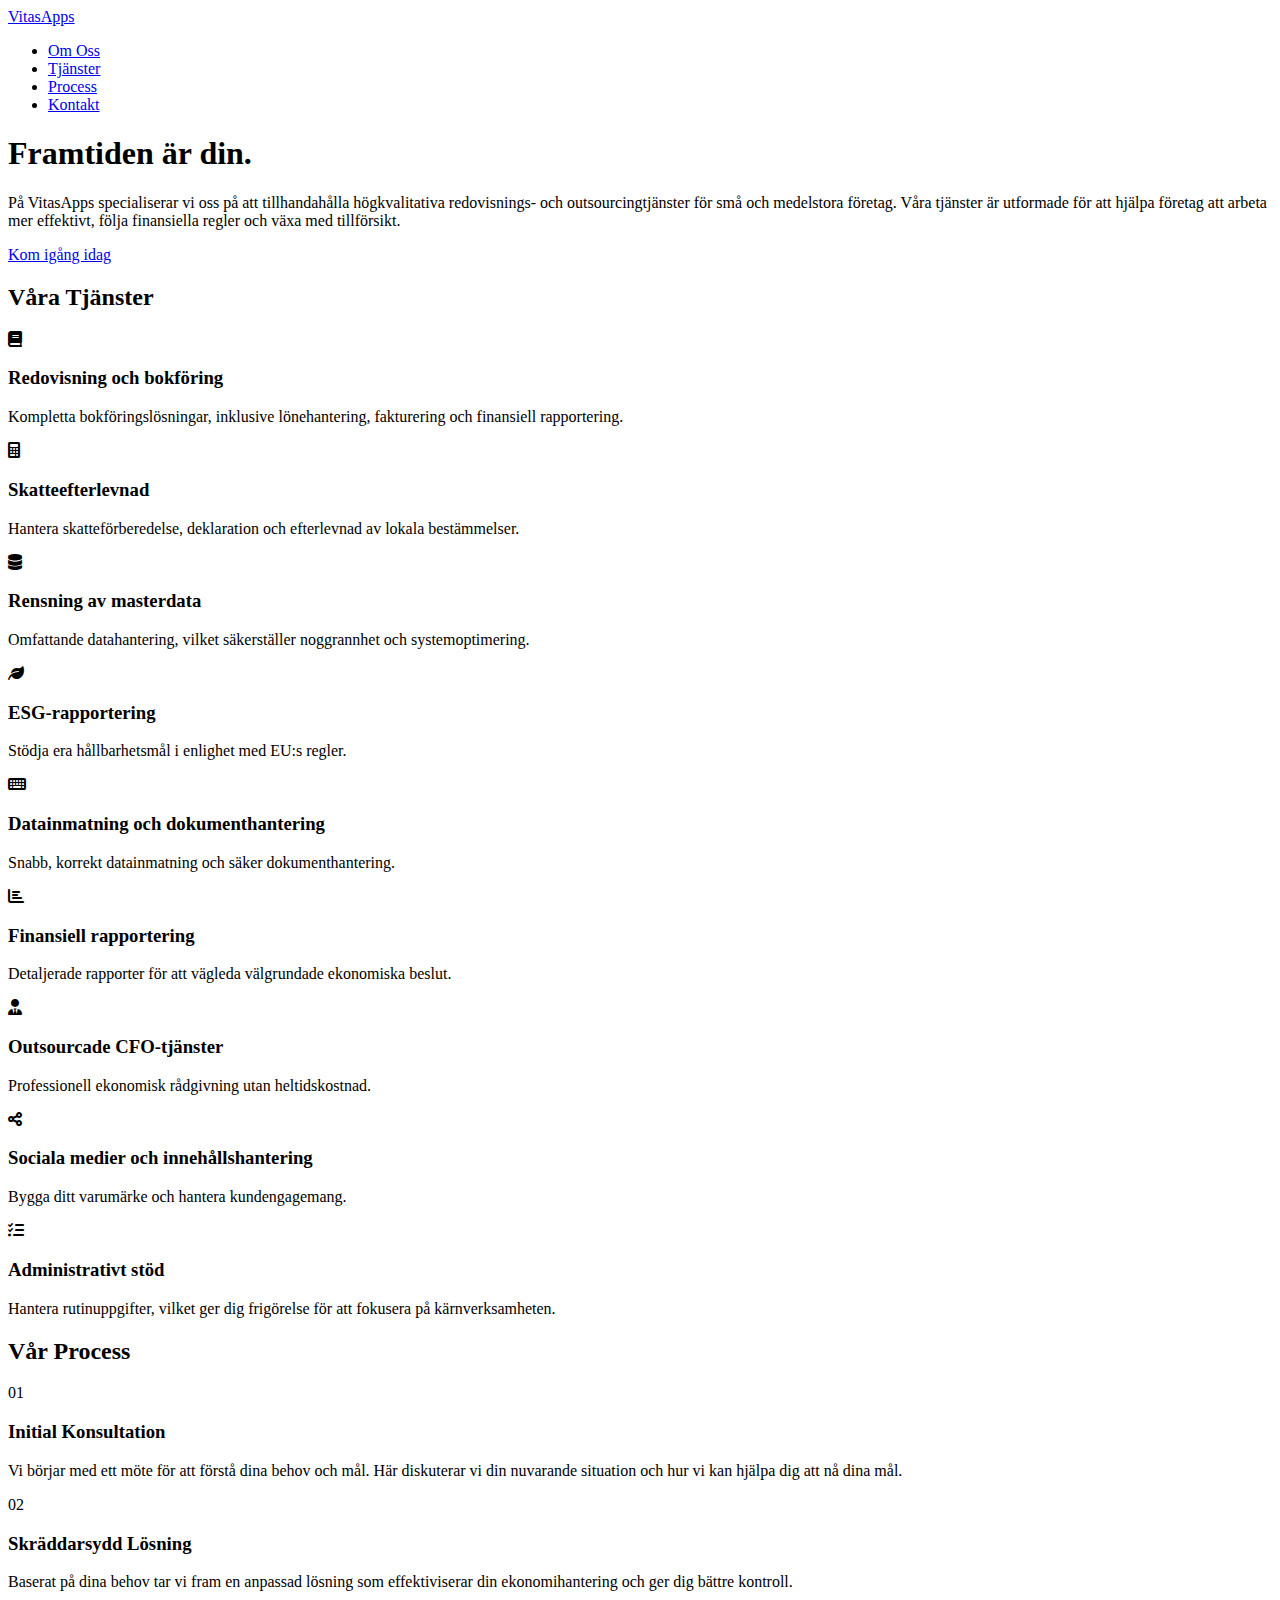
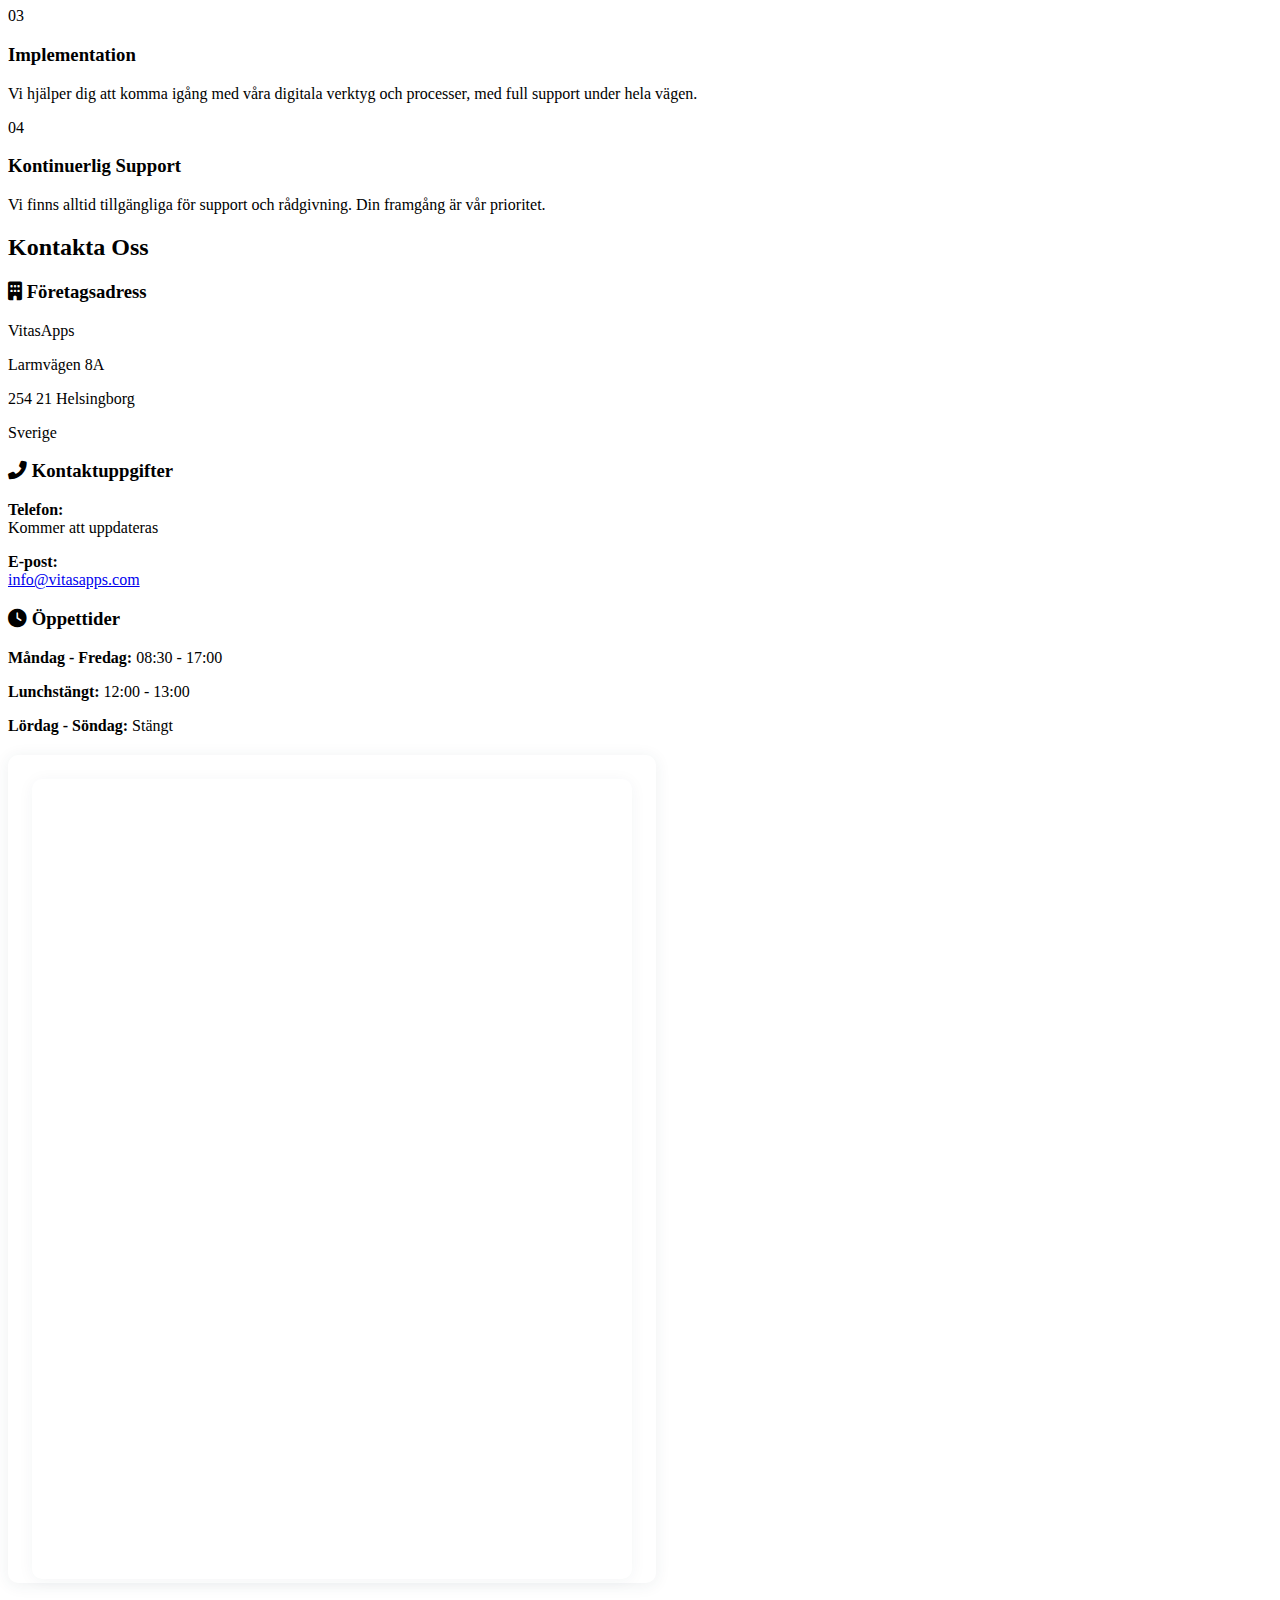
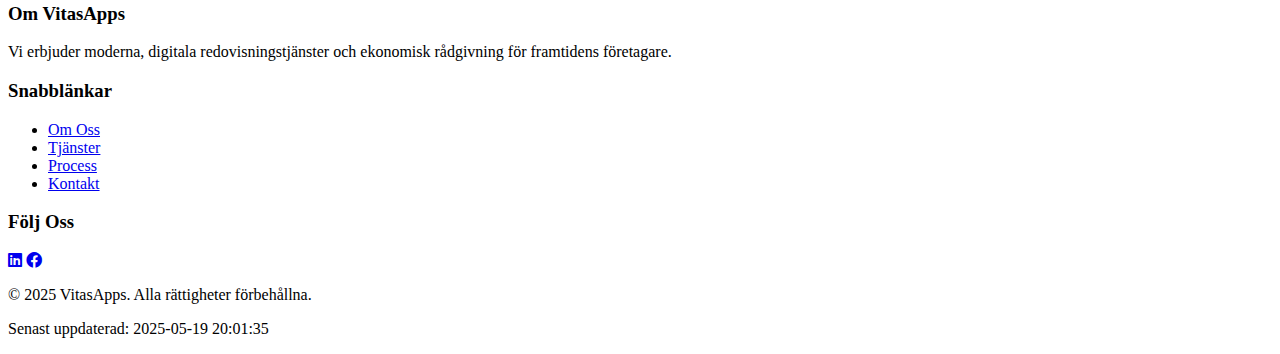
<file: index.html>
<!DOCTYPE html>
<html lang="sv">

<head>
    <meta charset="UTF-8">
    <meta name="viewport" content="width=device-width, initial-scale=1.0">
    <meta name="description"
        content="VitasApps - Framtiden är din. Din partner inom redovisning och outsourcinglösningar">
    <title>VitasApps - Framtiden är din | Redovisning & Outsourcinglösningar</title>
    <link rel="icon" type="image/x-icon" href="assets/images/favicon.ico">

    <!-- Fonts and Icons -->
    <link href="https://fonts.googleapis.com/css2?family=Roboto:wght@300;400;500;700&display=swap" rel="stylesheet">
    <link rel="stylesheet" href="https://cdnjs.cloudflare.com/ajax/libs/font-awesome/6.0.0/css/all.min.css">
    <!-- Custom CSS -->
    <link rel="stylesheet" href="assets/css/styles.css">

    <style>
        /* --- Jotform Embed Responsive Styling --- */
        .contact-form {
            padding: 24px 24px 0 24px;
            background: #fff;
            border-radius: 10px;
            box-shadow: 0 2px 16px rgba(44, 62, 80, 0.08);
            margin-top: 20px;
            margin-bottom: 20px;
            min-width: 0;
            max-width: 600px;
            width: 100%;
        }

        .jotform-iframe-wrapper {
            width: 100%;
            max-width: 600px;
            margin: 0 auto;
            padding: 0;
            height: 100%;
            overflow: visible;
            position: relative;
        }

        .jotform-iframe-wrapper iframe {
            min-width: 100% !important;
            max-width: 100% !important;
            width: 100% !important;
            height: 800px !important;
            border: none !important;
            border-radius: 10px;
            box-shadow: 0 2px 16px rgba(44, 62, 80, 0.05);
            background: #fff;
            overflow: visible !important;
        }

        @media (max-width: 700px) {

            .contact-container,
            .jotform-iframe-wrapper {
                max-width: 100% !important;
            }

            .jotform-iframe-wrapper iframe {
                height: 1000px !important;
            }
        }
    </style>
<!--
<script>
    function toggleMenu() {
    const navLinks = document.getElementById('nav-links');
    navLinks.classList.toggle('active');
  }
</script>
-->
</head>

<body>
    <!-- Header -->
    <header class="header">
   
        <nav class="nav-container">
            <a href="#" class="logo">VitasApps</a>
            <ul class="nav-menu">
                <li><a href="#om-oss">Om Oss</a></li>
                <li><a href="#tjanster">Tjänster</a></li>
                <li><a href="#process">Process</a></li>
                <li><a href="#kontakt">Kontakt</a></li>
            </ul>
        </nav>
    

<!--
<nav>
    <div class="nav-container">
        <div class="logo">VitasApps</div>
        <div class="burger" onclick="toggleMenu()">
            <i class="fas fa-bars"></i>
        </div>
        <ul id="nav-links" class="nav-links">
            <li><a href="#about-us">Om Oss</a></li>
            <li><a href="#services">Tjänster</a></li>
            <li><a href="#process">Process</a></li>
            <li><a href="#contact-us">Kontakt</a></li>
        </ul>
    </div>
</nav>-->

    </header>

    <!-- Hero Section -->
    <section class="hero">
        <div class="hero-content">
            <h1>Framtiden är din. </h1>
            <p>På VitasApps specialiserar vi oss på att tillhandahålla högkvalitativa redovisnings- och
                outsourcingtjänster för små och medelstora företag. Våra tjänster är utformade för att hjälpa företag
                att arbeta mer effektivt, följa finansiella regler och växa med tillförsikt.</p>
            <a href="#kontakt" class="button">Kom igång idag</a>
        </div>
    </section>

    <!-- Services Section -->
    <section id="tjanster" class="services">
        <div class="main-content">
            <h2 class="section-title">Våra Tjänster</h2>
            <div class="services-grid">
                <div class="service-card">
                    <i class="fas fa-book"></i>
                    <h3>Redovisning och bokföring</h3>
                    <p>Kompletta bokföringslösningar, inklusive lönehantering, fakturering och finansiell rapportering.
                    </p>
                </div>
                <div class="service-card">
                    <i class="fas fa-calculator"></i>
                    <h3>Skatteefterlevnad</h3>
                    <p>Hantera skatteförberedelse, deklaration och efterlevnad av lokala bestämmelser.</p>
                </div>
                <div class="service-card">
                    <i class="fas fa-database"></i>
                    <h3>Rensning av masterdata</h3>
                    <p>Omfattande datahantering, vilket säkerställer noggrannhet och systemoptimering.</p>
                </div>
                <div class="service-card">
                    <i class="fas fa-leaf"></i>
                    <h3>ESG-rapportering</h3>
                    <p>Stödja era hållbarhetsmål i enlighet med EU:s regler.</p>
                </div>
                <div class="service-card">
                    <i class="fas fa-keyboard"></i>
                    <h3>Datainmatning och dokumenthantering</h3>
                    <p>Snabb, korrekt datainmatning och säker dokumenthantering.</p>
                </div>
                <div class="service-card">
                    <i class="fas fa-chart-bar"></i>
                    <h3>Finansiell rapportering</h3>
                    <p>Detaljerade rapporter för att vägleda välgrundade ekonomiska beslut.</p>
                </div>
                <div class="service-card">
                    <i class="fas fa-user-tie"></i>
                    <h3>Outsourcade CFO-tjänster</h3>
                    <p>Professionell ekonomisk rådgivning utan heltidskostnad.</p>
                </div>
                <div class="service-card">
                    <i class="fas fa-share-alt"></i>
                    <h3>Sociala medier och innehållshantering</h3>
                    <p>Bygga ditt varumärke och hantera kundengagemang.</p>
                </div>
                <div class="service-card">
                    <i class="fas fa-tasks"></i>
                    <h3>Administrativt stöd</h3>
                    <p>Hantera rutinuppgifter, vilket ger dig frigörelse för att fokusera på kärnverksamheten.</p>
                </div>
            </div>
        </div>
    </section>

    <!-- Process Section -->
    <section id="process" class="process">
        <h2 class="section-title">Vår Process</h2>
        <div class="process-grid">
            <div class="process-card">
                <div class="process-number">01</div>
                <h3>Initial Konsultation</h3>
                <p>Vi börjar med ett möte för att förstå dina behov och mål. Här diskuterar vi din nuvarande situation
                    och hur vi kan hjälpa dig att nå dina mål.</p>
            </div>
            <div class="process-card">
                <div class="process-number">02</div>
                <h3>Skräddarsydd Lösning</h3>
                <p>Baserat på dina behov tar vi fram en anpassad lösning som effektiviserar din ekonomihantering och ger
                    dig bättre kontroll.</p>
            </div>
            <div class="process-card">
                <div class="process-number">03</div>
                <h3>Implementation</h3>
                <p>Vi hjälper dig att komma igång med våra digitala verktyg och processer, med full support under hela
                    vägen.</p>
            </div>
            <div class="process-card">
                <div class="process-number">04</div>
                <h3>Kontinuerlig Support</h3>
                <p>Vi finns alltid tillgängliga för support och rådgivning. Din framgång är vår prioritet.</p>
            </div>
        </div>
    </section>

    <!-- Contact Section -->
    <section id="kontakt" class="contact-section">
        <div class="contact-container">
            <div class="contact-info">
                <h2 class="section-title">Kontakta Oss</h2>

                <div class="contact-card">
                    <h3><i class="fas fa-building"></i> Företagsadress</h3>
                    <p>VitasApps</p>
                    <p>Larmvägen 8A</p>
                    <p>254 21 Helsingborg</p>
                    <p>Sverige</p>
                </div>

                <div class="contact-card">
                    <h3><i class="fas fa-phone-alt"></i> Kontaktuppgifter</h3>
                    <p><strong>Telefon:</strong><br>
                        <span class="pending-update">Kommer att uppdateras</span>
                    </p>
                    <p><strong>E-post:</strong><br>
                        <a href="mailto:info@vitasapps.com">info@vitasapps.com</a>
                    </p>
                </div>

                <div class="contact-card">
                    <h3><i class="fas fa-clock"></i> Öppettider</h3>
                    <p><strong>Måndag - Fredag:</strong> 08:30 - 17:00</p>
                    <p><strong>Lunchstängt:</strong> 12:00 - 13:00</p>
                    <p><strong>Lördag - Söndag:</strong> Stängt</p>
                </div>
            </div>

            <div class="contact-form">

                <!-- JotForm Embed Start -->
                <div class="jotform-iframe-wrapper">
                    <iframe id="JotFormIFrame-251385878701062" title="Skicka ett meddelande"
                        onload="window.parent.scrollTo(0,0)" allowtransparency="true"
                        allow="geolocation; microphone; camera; fullscreen; payment"
                        src="https://form.jotform.com/251385878701062" frameborder="0"
                        style="min-width:100%;max-width:100%;height:800px;border:none;" scrolling="yes">
                    </iframe>
                </div>
                <script src='https://cdn.jotfor.ms/s/umd/latest/for-form-embed-handler.js'></script>
                <script>
                    window.jotformEmbedHandler("iframe[id='JotFormIFrame-251385878701062']", "https://form.jotform.com/")
                </script>
                <!-- JotForm Embed End -->
            </div>


        </div>
    </section>

    <!-- Footer -->
    <footer>
        <div class="footer-content">
            <div class="footer-section">
                <h3>Om VitasApps</h3>
                <p>Vi erbjuder moderna, digitala redovisningstjänster och ekonomisk rådgivning för framtidens
                    företagare.</p>
            </div>
            <div class="footer-section">
                <h3>Snabblänkar</h3>
                <ul class="footer-links">
                    <li><a href="#om-oss">Om Oss</a></li>
                    <li><a href="#tjanster">Tjänster</a></li>
                    <li><a href="#process">Process</a></li>
                    <li><a href="#kontakt">Kontakt</a></li>
                </ul>
            </div>
            <div class="footer-section">
                <h3>Följ Oss</h3>
                <div class="social-links">
                    <a href="https://www.linkedin.com/company/vitasapps/" target="_blank" rel="noopener noreferrer"
                        aria-label="LinkedIn"><i class="fab fa-linkedin"></i></a>
                    <a href="https://www.facebook.com/VitasApps/about" target="_blank" rel="noopener noreferrer"
                        aria-label="Facebook"><i class="fab fa-facebook"></i></a>
                </div>
            </div>
        </div>
        <div class="footer-bottom">
            <p>&copy; 2025 VitasApps. Alla rättigheter förbehållna.</p>
            <p>Senast uppdaterad: 2025-05-19 20:01:35</p>
        </div>
    </footer>

    <script>
        // Handle fixed header behavior
            window.addEventListener('scroll', () => {
                const header = document.querySelector('.header');
                if (window.scrollY > 100) {
                    header.classList.add('scrolled');
                } else {
                    header.classList.remove('scrolled');
                }
            });
    
            // Smooth scroll for navigation links
            document.querySelectorAll('a[href^="#"]').forEach(anchor => {
                anchor.addEventListener('click', function (e) {
                    e.preventDefault();
                    document.querySelector(this.getAttribute('href')).scrollIntoView({
                        behavior: 'smooth'
                    });
                });
            });

            // Add dynamic height adjustment for JotForm
            window.addEventListener('message', function(event) {
                if (event.data.type === 'setHeight') {
                    document.getElementById('JotFormIFrame-251385878701062').style.height = event.data.height + 'px';
                }
            });
    </script>
</body>

</html>
</file>
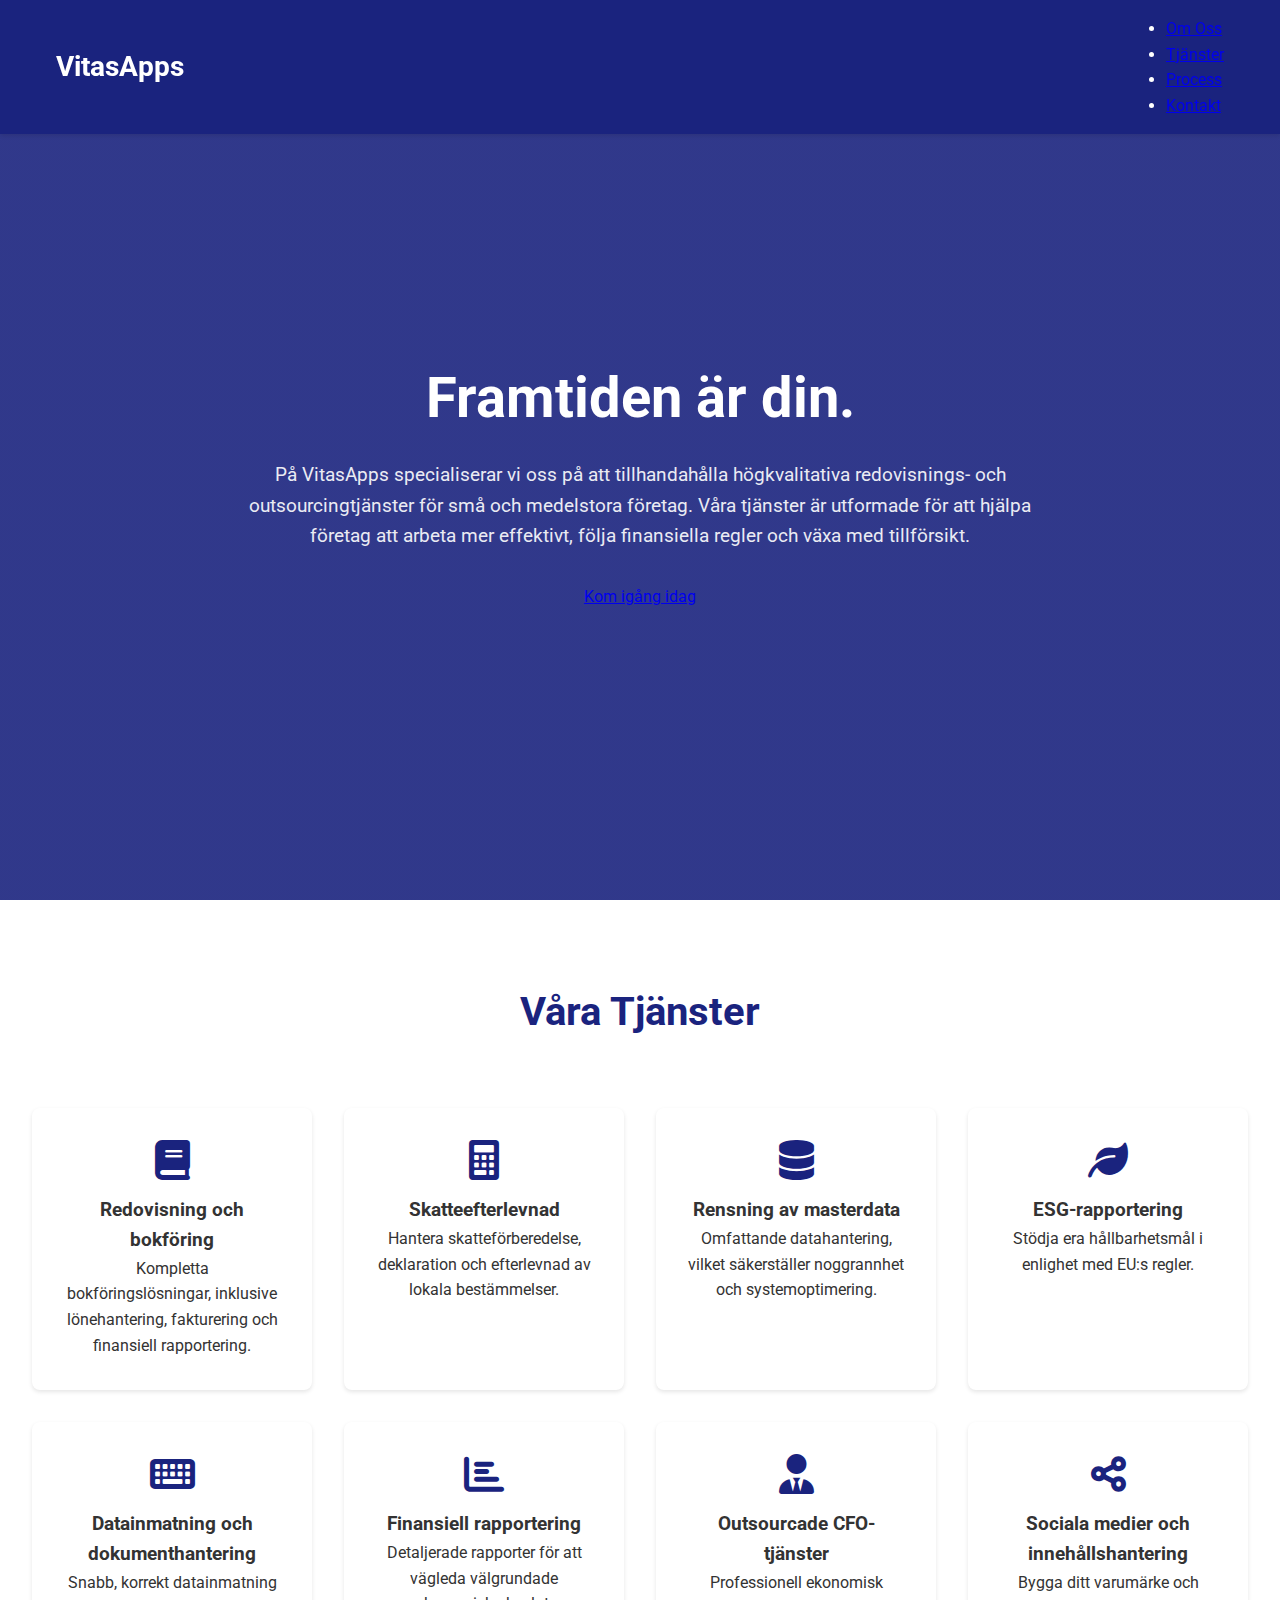
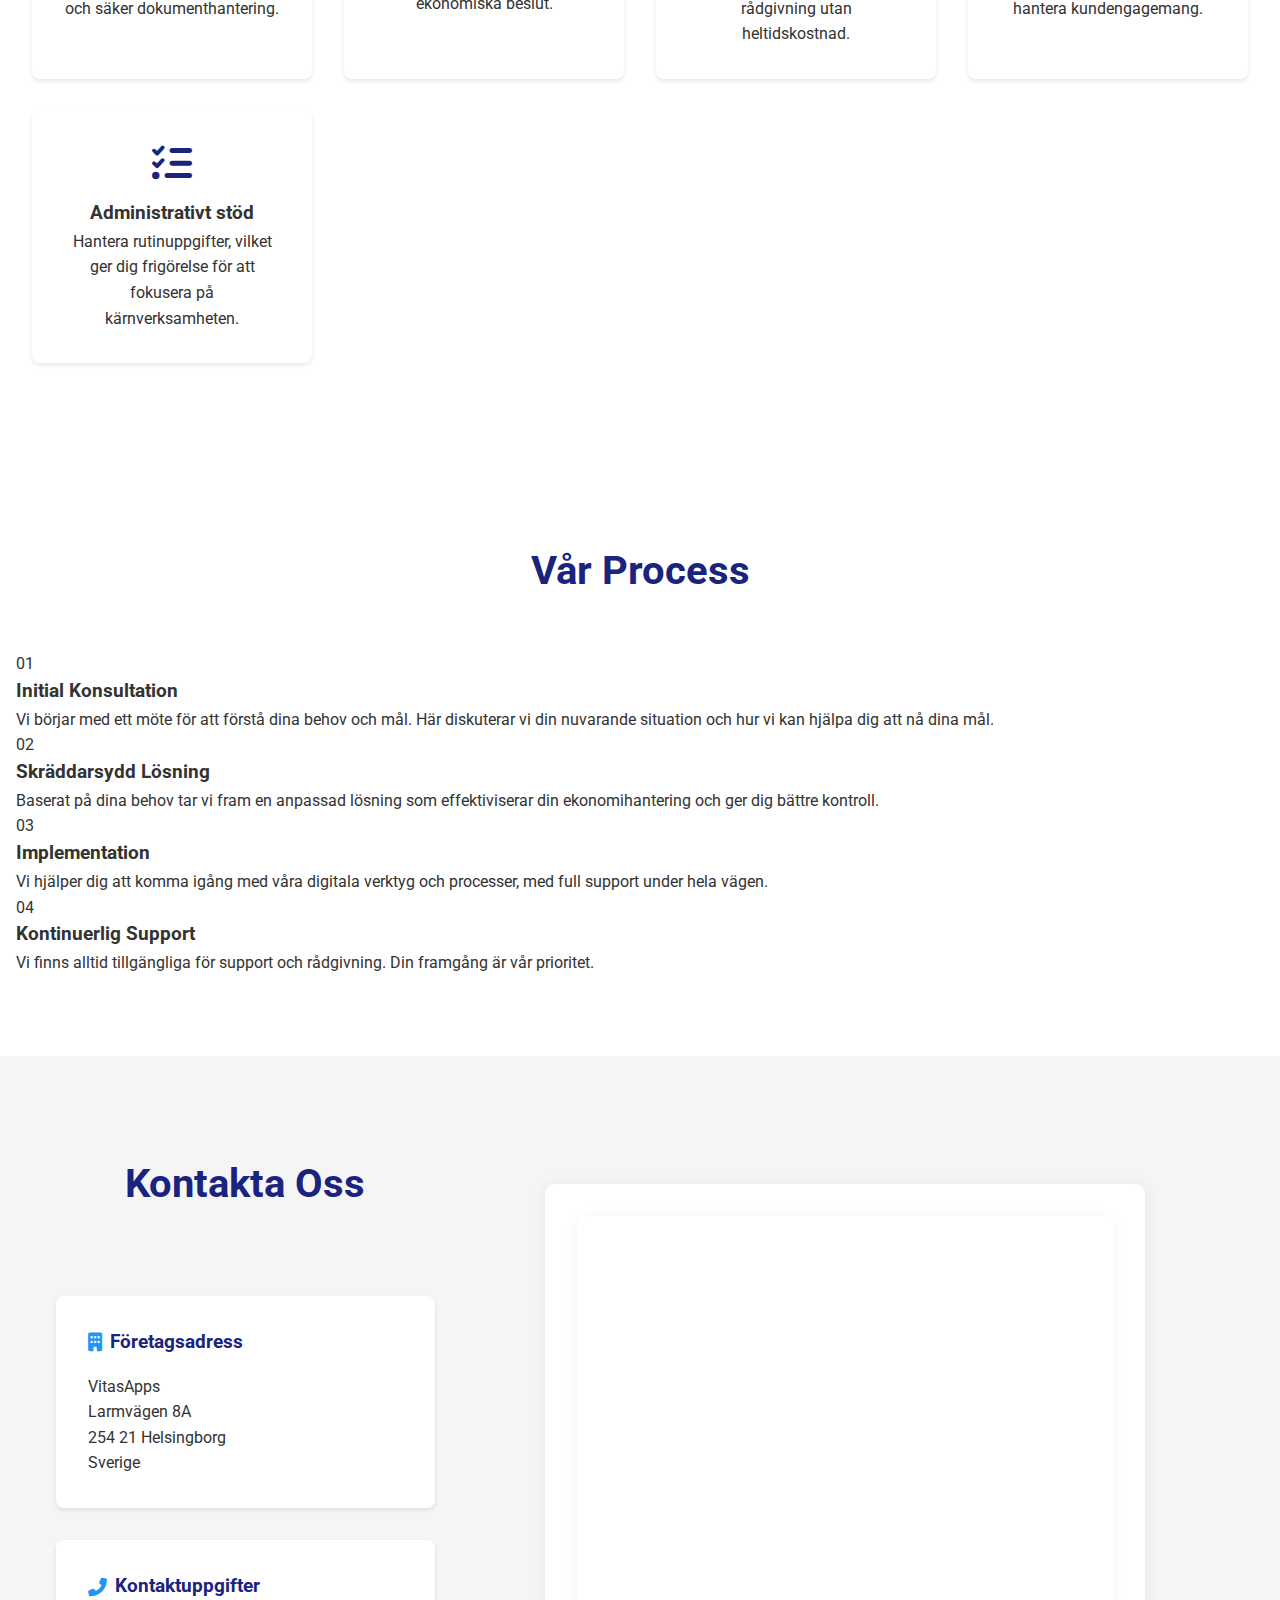
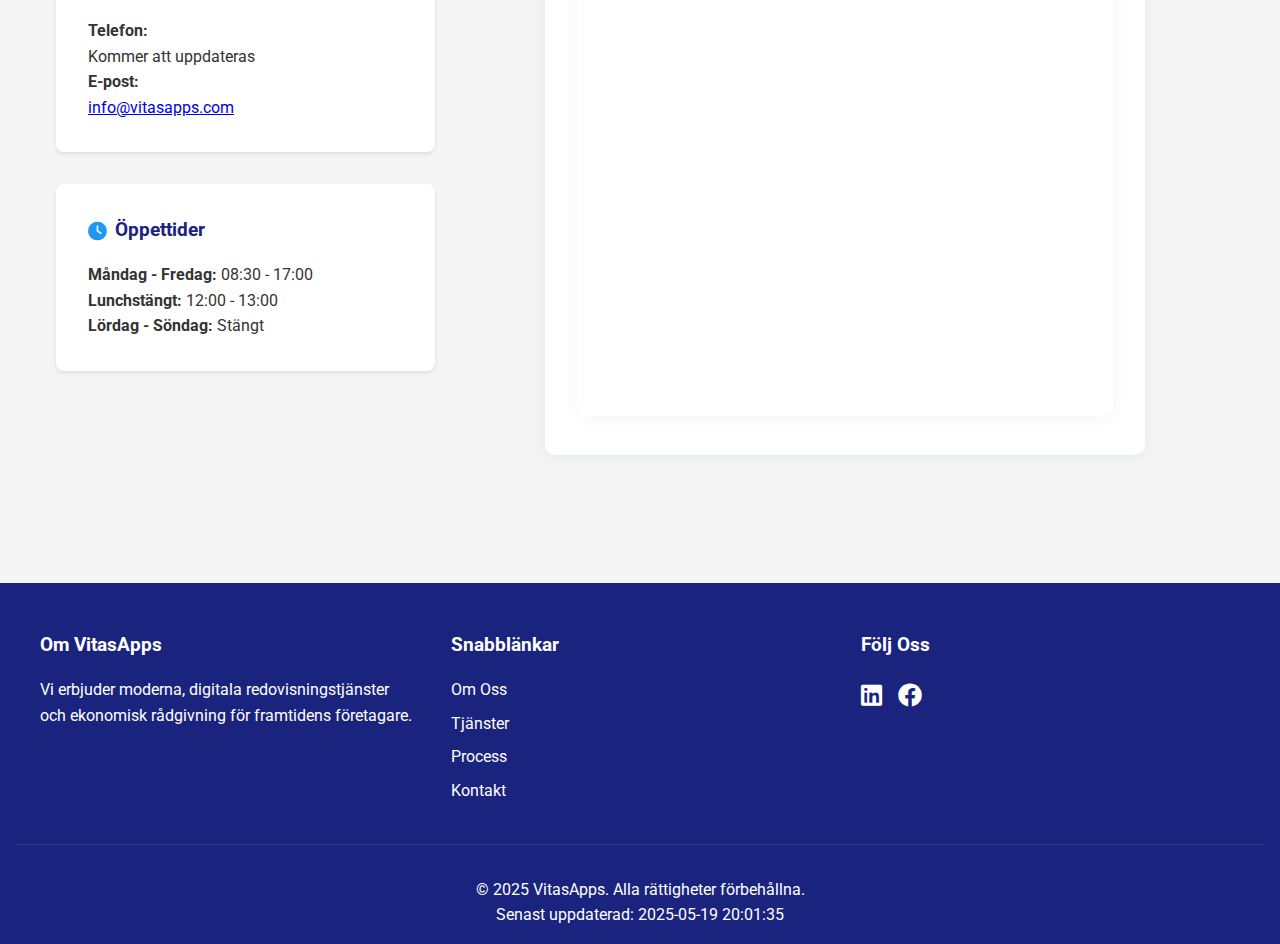
<file: public_html/index.html>
<!DOCTYPE html>
<html lang="sv">

<head>
    <meta charset="UTF-8">
    <meta name="viewport" content="width=device-width, initial-scale=1.0">
    <meta name="description"
        content="VitasApps - Framtiden är din. Din partner inom redovisning och outsourcinglösningar">
    <title>VitasApps - Framtiden är din | Redovisning & Outsourcinglösningar</title>
    <link rel="icon" type="image/x-icon" href="assets/images/favicon.ico">

    <!-- Fonts and Icons -->
    <link href="https://fonts.googleapis.com/css2?family=Roboto:wght@300;400;500;700&display=swap" rel="stylesheet">
    <link rel="stylesheet" href="https://cdnjs.cloudflare.com/ajax/libs/font-awesome/6.0.0/css/all.min.css">
    <!-- Custom CSS -->
    <link rel="stylesheet" href="assets/css/styles.css">

   
<!--
<script>
    function toggleMenu() {
    const navLinks = document.getElementById('nav-links');
    navLinks.classList.toggle('active');
  }
</script>
-->
</head>

<body>
    <!-- Header -->
    <header class="header">
   
       <!-- 
        

        <nav>
            <div class="nav-container">
                <div class="logo">VitasApps</div>
                <div class="burger" onclick="toggleMenu()">
                    <i class="fas fa-bars"></i>
                </div>
                <ul id="nav-links" class="nav-links">
                    <li><a href="#about-us">Om Oss</a></li>
                    <li><a href="#services">Tjänster</a></li>
                    <li><a href="#process">Process</a></li>
                    <li><a href="#contact-us">Kontakt</a></li>
                </ul>
            </div>
        </nav>
    
-->
<!--
<nav>
    <div class="nav-container">
        <div class="logo">VitasApps</div>
        <div class="burger" onclick="toggleMenu()">
            <i class="fas fa-bars"></i>
        </div>
        <ul id="nav-links" class="nav-links">
            <li><a href="#about-us">Om Oss</a></li>
            <li><a href="#services">Tjänster</a></li>
            <li><a href="#process">Process</a></li>
            <li><a href="#contact-us">Kontakt</a></li>
        </ul>
    </div>
</nav>-->

<nav class="nav-container">
    <a href="#" class="logo">VitasApps</a>
    <ul class="nav-menu">
        <li><a href="#om-oss">Om Oss</a></li>
        <li><a href="#tjanster">Tjänster</a></li>
        <li><a href="#process">Process</a></li>
        <li><a href="#kontakt">Kontakt</a></li>
    </ul>
</nav>

    </header>

    <!-- Hero Section -->
    <section class="hero">
        <div class="hero-content">
            <h1>Framtiden är din. </h1>
            <p>På VitasApps specialiserar vi oss på att tillhandahålla högkvalitativa redovisnings- och
                outsourcingtjänster för små och medelstora företag. Våra tjänster är utformade för att hjälpa företag
                att arbeta mer effektivt, följa finansiella regler och växa med tillförsikt.</p>
            <a href="#kontakt" class="button">Kom igång idag</a>
        </div>
    </section>

    <!-- Services Section -->
    <section id="tjanster" class="services">
        <div class="main-content">
            <h2 class="section-title">Våra Tjänster</h2>
            <div class="services-grid">
                <div class="service-card">
                    <i class="fas fa-book"></i>
                    <h3>Redovisning och bokföring</h3>
                    <p>Kompletta bokföringslösningar, inklusive lönehantering, fakturering och finansiell rapportering.
                    </p>
                </div>
                <div class="service-card">
                    <i class="fas fa-calculator"></i>
                    <h3>Skatteefterlevnad</h3>
                    <p>Hantera skatteförberedelse, deklaration och efterlevnad av lokala bestämmelser.</p>
                </div>
                <div class="service-card">
                    <i class="fas fa-database"></i>
                    <h3>Rensning av masterdata</h3>
                    <p>Omfattande datahantering, vilket säkerställer noggrannhet och systemoptimering.</p>
                </div>
                <div class="service-card">
                    <i class="fas fa-leaf"></i>
                    <h3>ESG-rapportering</h3>
                    <p>Stödja era hållbarhetsmål i enlighet med EU:s regler.</p>
                </div>
                <div class="service-card">
                    <i class="fas fa-keyboard"></i>
                    <h3>Datainmatning och dokumenthantering</h3>
                    <p>Snabb, korrekt datainmatning och säker dokumenthantering.</p>
                </div>
                <div class="service-card">
                    <i class="fas fa-chart-bar"></i>
                    <h3>Finansiell rapportering</h3>
                    <p>Detaljerade rapporter för att vägleda välgrundade ekonomiska beslut.</p>
                </div>
                <div class="service-card">
                    <i class="fas fa-user-tie"></i>
                    <h3>Outsourcade CFO-tjänster</h3>
                    <p>Professionell ekonomisk rådgivning utan heltidskostnad.</p>
                </div>
                <div class="service-card">
                    <i class="fas fa-share-alt"></i>
                    <h3>Sociala medier och innehållshantering</h3>
                    <p>Bygga ditt varumärke och hantera kundengagemang.</p>
                </div>
                <div class="service-card">
                    <i class="fas fa-tasks"></i>
                    <h3>Administrativt stöd</h3>
                    <p>Hantera rutinuppgifter, vilket ger dig frigörelse för att fokusera på kärnverksamheten.</p>
                </div>
            </div>
        </div>
    </section>

    <!-- Process Section -->
    <section id="process" class="process">
        <h2 class="section-title">Vår Process</h2>
        <div class="process-grid">
            <div class="process-card">
                <div class="process-number">01</div>
                <h3>Initial Konsultation</h3>
                <p>Vi börjar med ett möte för att förstå dina behov och mål. Här diskuterar vi din nuvarande situation
                    och hur vi kan hjälpa dig att nå dina mål.</p>
            </div>
            <div class="process-card">
                <div class="process-number">02</div>
                <h3>Skräddarsydd Lösning</h3>
                <p>Baserat på dina behov tar vi fram en anpassad lösning som effektiviserar din ekonomihantering och ger
                    dig bättre kontroll.</p>
            </div>
            <div class="process-card">
                <div class="process-number">03</div>
                <h3>Implementation</h3>
                <p>Vi hjälper dig att komma igång med våra digitala verktyg och processer, med full support under hela
                    vägen.</p>
            </div>
            <div class="process-card">
                <div class="process-number">04</div>
                <h3>Kontinuerlig Support</h3>
                <p>Vi finns alltid tillgängliga för support och rådgivning. Din framgång är vår prioritet.</p>
            </div>
        </div>
    </section>

    <!-- Contact Section -->
    <section id="kontakt" class="contact-section">
        <div class="contact-container">
            <div class="contact-info">
                <h2 class="section-title">Kontakta Oss</h2>

                <div class="contact-card">
                    <h3><i class="fas fa-building"></i> Företagsadress</h3>
                    <p>VitasApps</p>
                    <p>Larmvägen 8A</p>
                    <p>254 21 Helsingborg</p>
                    <p>Sverige</p>
                </div>

                <div class="contact-card">
                    <h3><i class="fas fa-phone-alt"></i> Kontaktuppgifter</h3>
                    <p><strong>Telefon:</strong><br>
                        <span class="pending-update">Kommer att uppdateras</span>
                    </p>
                    <p><strong>E-post:</strong><br>
                        <a href="mailto:info@vitasapps.com">info@vitasapps.com</a>
                    </p>
                </div>

                <div class="contact-card">
                    <h3><i class="fas fa-clock"></i> Öppettider</h3>
                    <p><strong>Måndag - Fredag:</strong> 08:30 - 17:00</p>
                    <p><strong>Lunchstängt:</strong> 12:00 - 13:00</p>
                    <p><strong>Lördag - Söndag:</strong> Stängt</p>
                </div>
            </div>

            <div class="contact-form">

                <!-- JotForm Embed Start -->
                <div class="jotform-iframe-wrapper">
                    <iframe id="JotFormIFrame-251385878701062" title="Skicka ett meddelande"
                        onload="window.parent.scrollTo(0,0)" allowtransparency="true"
                        allow="geolocation; microphone; camera; fullscreen; payment"
                        src="https://form.jotform.com/251385878701062" frameborder="0"
                        style="min-width:100%;max-width:100%;height:800px;border:none;" scrolling="yes">
                    </iframe>
                </div>
                <script src='https://cdn.jotfor.ms/s/umd/latest/for-form-embed-handler.js'></script>
                <script>
                    window.jotformEmbedHandler("iframe[id='JotFormIFrame-251385878701062']", "https://form.jotform.com/")
                </script>
                <!-- JotForm Embed End -->
            </div>


        </div>
    </section>

    <!-- Footer -->
    <footer>
        <div class="footer-content">
            <div class="footer-section">
                <h3>Om VitasApps</h3>
                <p>Vi erbjuder moderna, digitala redovisningstjänster och ekonomisk rådgivning för framtidens
                    företagare.</p>
            </div>
            <div class="footer-section">
                <h3>Snabblänkar</h3>
                <ul class="footer-links">
                    <li><a href="#om-oss">Om Oss</a></li>
                    <li><a href="#tjanster">Tjänster</a></li>
                    <li><a href="#process">Process</a></li>
                    <li><a href="#kontakt">Kontakt</a></li>
                </ul>
            </div>
            <div class="footer-section">
                <h3>Följ Oss</h3>
                <div class="social-links">
                    <a href="https://www.linkedin.com/company/vitasapps/" target="_blank" rel="noopener noreferrer"
                        aria-label="LinkedIn"><i class="fab fa-linkedin"></i></a>
                    <a href="https://www.facebook.com/VitasApps/about" target="_blank" rel="noopener noreferrer"
                        aria-label="Facebook"><i class="fab fa-facebook"></i></a>
                </div>
            </div>
        </div>
        <div class="footer-bottom">
            <p>&copy; 2025 VitasApps. Alla rättigheter förbehållna.</p>
            <p>Senast uppdaterad: 2025-05-19 20:01:35</p>
        </div>
    </footer>

    <script>
        // Handle fixed header behavior
            window.addEventListener('scroll', () => {
                const header = document.querySelector('.header');
                if (window.scrollY > 100) {
                    header.classList.add('scrolled');
                } else {
                    header.classList.remove('scrolled');
                }
            });
    
            // Smooth scroll for navigation links
            document.querySelectorAll('a[href^="#"]').forEach(anchor => {
                anchor.addEventListener('click', function (e) {
                    e.preventDefault();
                    document.querySelector(this.getAttribute('href')).scrollIntoView({
                        behavior: 'smooth'
                    });
                });
            });

            // Add dynamic height adjustment for JotForm
            window.addEventListener('message', function(event) {
                if (event.data.type === 'setHeight') {
                    document.getElementById('JotFormIFrame-251385878701062').style.height = event.data.height + 'px';
                }
            });
    </script>
</body>

</html>
</file>
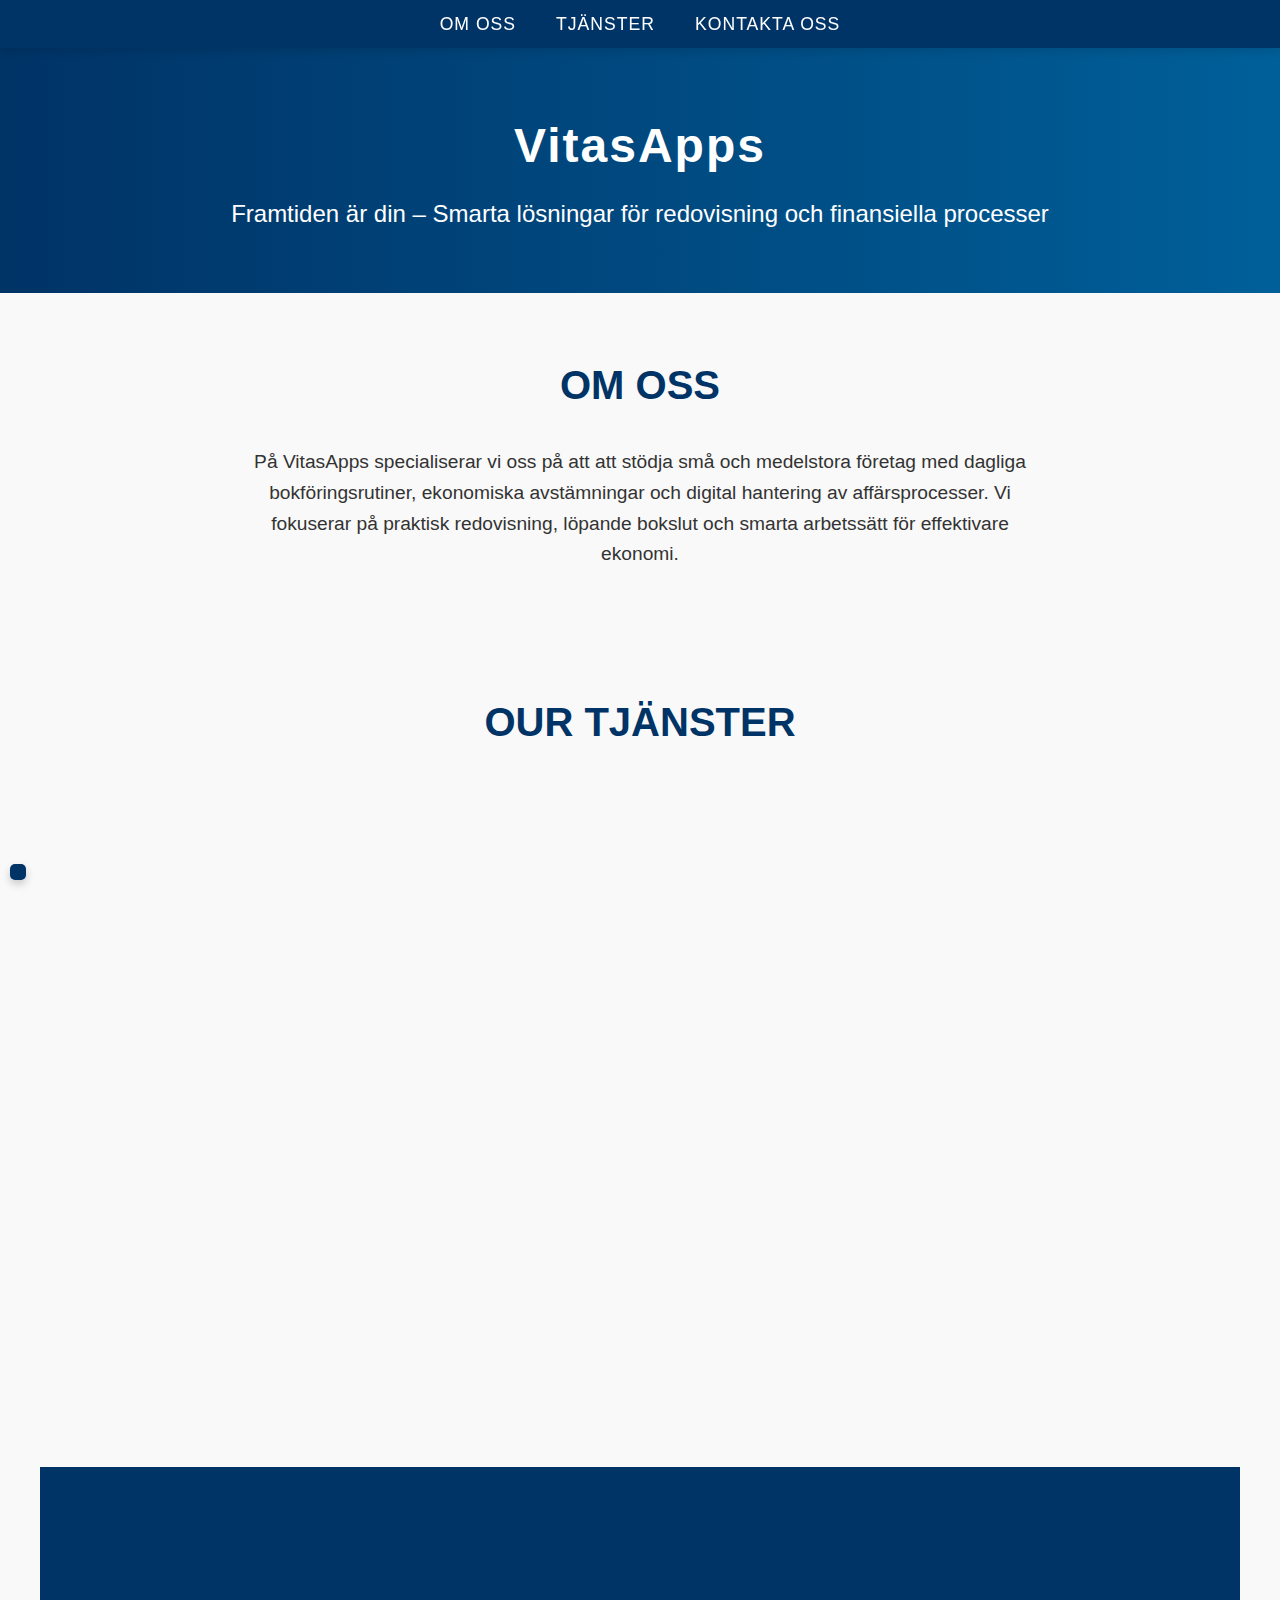
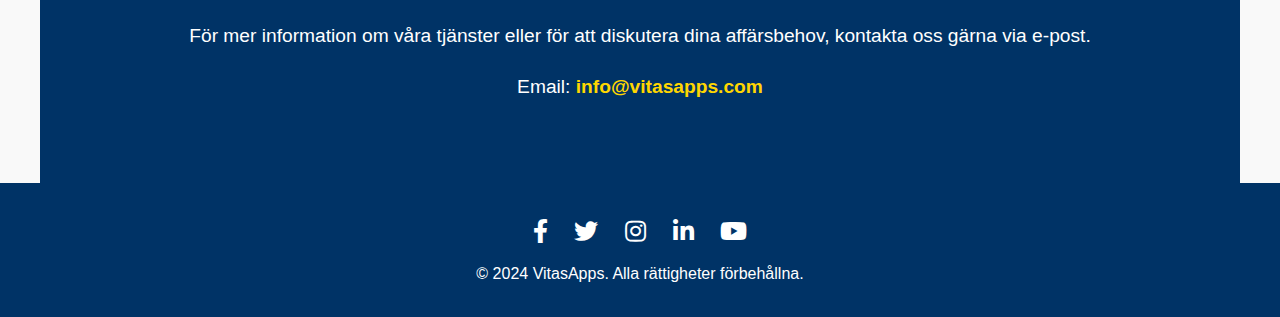
<file: index_se.html>
<!DOCTYPE html>
<html lang="sv">

<head>
    <meta charset="UTF-8">
    <meta name="viewport" content="width=device-width, initial-scale=1.0">
    <title>VitasApps - Din Partner för Redovisning & Finansiell Operationssupport</title>
    
    <!-- Font Awesome for Icons -->
    <link rel="stylesheet" href="https://cdnjs.cloudflare.com/ajax/libs/font-awesome/6.0.0-beta3/css/all.min.css">

    <style>
        /* Global Styles */
        * {
            margin: 0;
            padding: 0;
            box-sizing: border-box;
        }
        body {
            font-family: 'Segoe UI', Tahoma, Geneva, Verdana, sans-serif;
            background-color: #f9f9f9;
            color: #333;
            line-height: 1.6;
            scroll-behavior: smooth; /* Smooth scroll between sections */
        }

        /* Navigation Bar Styles */
        nav {
            background-color: #003366;
            position: sticky;
            top: 0;
            z-index: 1000;
            padding: 10px 0;
            box-shadow: 0 4px 8px rgba(0, 0, 0, 0.1);
        }
        nav ul {
            display: flex;
            justify-content: center;
            list-style-type: none;
            padding: 0;
        }
        nav ul li {
            margin: 0 20px;
        }
        nav ul li a {
            color: white;
            text-decoration: none;
            font-size: 1.1rem;
            text-transform: uppercase;
            letter-spacing: 1px;
        }
        nav ul li a:hover {
            color: #FFD700;
            transition: color 0.3s ease;
        }

        /* Header Styles */
        header {
            background: linear-gradient(90deg, #003366, #005f99);
            color: white;
            text-align: center;
            padding: 60px 20px;
            animation: fadeIn 1s ease-in;
        }
        header h1 {
            font-size: 3rem;
            letter-spacing: 2px;
            margin-bottom: 10px;
        }
        header h2 {
            font-size: 1.5rem;
            font-weight: 300;
        }

        /* Section Styles */
        section {
            padding: 60px 20px;
            max-width: 1200px;
            margin: 0 auto;
        }
        #about-us h2, #services h2, #contact-us h2 {
            text-align: center;
            font-size: 2.5rem;
            color: #003366;
            margin-bottom: 30px;
            text-transform: uppercase;
        }
        #about-us p {
            text-align: center;
            max-width: 800px;
            margin: 0 auto;
            font-size: 1.2rem;
        }

        /* Tjänster Section */
        #services ul {
            display: flex;
            flex-wrap: wrap;
            gap: 20px;
            justify-content: center;
            list-style: none;
            padding: 0;
            margin-top: 30px;
        }
        #services li {
            background-color: white;
            padding: 20px;
            border-left: 5px solid #FFD700;
            box-shadow: 0 4px 15px rgba(0, 0, 0, 0.1);
            transition: transform 0.3s ease, box-shadow 0.3s ease;
            flex: 1 1 calc(33.333% - 40px);
            min-width: 250px;
            text-align: center;
            opacity: 0;
            animation: slideUp 0.5s forwards;
        }
        /* Staggered Animation Delay */
        #services li:nth-child(1) { animation-delay: 0.2s; }
        #services li:nth-child(2) { animation-delay: 0.4s; }
        #services li:nth-child(3) { animation-delay: 0.6s; }
        #services li:nth-child(4) { animation-delay: 0.8s; }
        #services li:nth-child(5) { animation-delay: 1s; }
        #services li:nth-child(6) { animation-delay: 1.2s; }
        #services li:nth-child(7) { animation-delay: 1.4s; }
        #services li:nth-child(8) { animation-delay: 1.6s; }
        #services li:nth-child(9) { animation-delay: 1.8s; }
        #services li:hover {
            transform: translateY(-10px);
            box-shadow: 0 8px 20px rgba(0, 0, 0, 0.15);
        }
        #services li strong {
            display: block;
            font-size: 1.2rem;
            margin-bottom: 10px;
            color: #005f99;
        }
        /* Service Icons */
        #services li i {
            font-size: 2rem;
            color: #005f99;
            margin-bottom: 10px;
        }

        /* Kontakta Oss Section */
        #contact-us {
            background-color: #003366;
            color: white;
            text-align: center;
            padding: 60px 20px;
        }
        #contact-us p {
            font-size: 1.2rem;
            margin-bottom: 20px;
        }
        #contact-us a {
            color: #FFD700;
            text-decoration: none;
            font-weight: bold;
            font-size: 1.2rem;
        }
        #contact-us a:hover {
            text-decoration: underline;
        }

        /* "Back to Top" Button */
        .back-to-top {
            position: fixed;
            bottom: 20px;
            right: 20px;
            background-color: #FFD700;
            color: #003366;
            font-size: 1.5rem;
            padding: 10px;
            border-radius: 50%;
            text-align: center;
            display: none;
            cursor: pointer;
            z-index: 1000;
        }
        .back-to-top:hover {
            background-color: #ffcc33;
            transition: background-color 0.3s ease;
        }

        /* Footer */
        footer {
            background-color: #222;
            color: #aaa;
            text-align: center;
            padding: 20px 0;
        }
        footer p {
            margin: 0;
        }

        /* Keyframes for animations */
        @keyframes fadeIn {
            0% { opacity: 0; }
            100% { opacity: 1; }
        }

        @keyframes slideUp {
            0% { 
                transform: translateY(50px); 
                opacity: 0;
            }
            100% {
                transform: translateY(0);
                opacity: 1;
            }
        }

        /* Responsive Design */
        @media (max-width: 768px) {
            header h1 {
                font-size: 2.5rem;
            }
            #services ul {
                flex-direction: column;
            }
            nav ul {
                flex-direction: column;
            }
            nav ul li {
                margin: 10px 0;
            }
        }
    </style>
</head>
<body>

<!-- Google Translate Widget -->
<div id="google_translate_element" class="floating-translate-widget"></div>

<script type="text/javascript">
    function googleTranslateElementInit() {
        new google.translate.TranslateElement(
            {
                pageLanguage: 'en',
                includedLanguages: 'en,sv',
                layout: google.translate.TranslateElement.InlineLayout.SIMPLE,
                autoDisplay: false
            },
            'google_translate_element'
        );
    }

    // Remove widget on mobile
    if (window.innerWidth < 768) {
        const widget = document.querySelector('.floating-translate-widget');
        if (widget) widget.style.display = 'none';
    }
</script>
<script src="//translate.google.com/translate_a/element.js?cb=googleTranslateElementInit"></script>

<!-- Widget Styling -->
<style>
    .floating-translate-widget {
        position: fixed;
        bottom: 20px;
        left: 10px;
        background-color: #003366;
        padding: 8px;
        border-radius: 5px;
        box-shadow: 0 4px 8px rgba(0, 0, 0, 0.2);
        z-index: 1000;
        color: #fff;
        max-width: 90%;
        overflow: hidden;
        text-align: center;
    }

    .floating-translate-widget select {
        width: 100%;
        font-size: 0.9rem;
        padding: 5px;
        border: none;
        border-radius: 5px;
        background-color: #FFD700;
        color: #003366;
        cursor: pointer;
    }

    @media (max-width: 768px) {
        .floating-translate-widget {
            display: none; /* Hide on smaller screens */
        }
    }
</style>

    
    <nav>
        <ul>
            <li><a href="#about-us">Om Oss</a></li>
            <li><a href="#services">Tjänster</a></li>
            <li><a href="#contact-us">Kontakta Oss</a></li>
        </ul>
    </nav>

    <!-- Header -->
    <header>
        <h1>VitasApps</h1>
        <h2>Framtiden är din – Smarta lösningar för redovisning och finansiella processer</h2>
    </header>

    <!-- Om Oss Section -->
    <section id="about-us">
        <h2>Om Oss</h2>
        <p>På VitasApps specialiserar vi oss på att att stödja små och medelstora företag med dagliga bokföringsrutiner, ekonomiska avstämningar och digital hantering av affärsprocesser. Vi fokuserar på praktisk redovisning, löpande bokslut och smarta arbetssätt för effektivare ekonomi.</p>
    </section>

    <!-- Tjänster Section -->
    <section id="services">
        <h2>Our Tjänster</h2>
        <ul>
            <li><i class="fas fa-book"></i><strong>Accounting and Bookkeeping:</strong> Complete bookkeeping solutions, including payroll, invoicing, and financial reporting.</li>
            <li><i class="fas fa-file-invoice-dollar"></i><strong>Tax Compliance:</strong> Manage tax preparation, filing, and compliance with local regulations.</li>
            <li><i class="fas fa-database"></i><strong>Master Data Clean Up:</strong> Comprehensive data management, ensuring accuracy and system optimization.</li>
            <li><i class="fas fa-globe"></i><strong>ESG Reporting</strong> Supporting your sustaibility targets as compliant with EU regulations</li>
            <li><i class="fas fa-keyboard"></i><strong>Data Entry & Document Management:</strong> Fast, accurate data entry and secure document handling.</li>
            <li><i class="fas fa-chart-line"></i><strong>Financial Reporting:</strong> Detailed reports to guide informed financial decision-making.</li>
            <li><i class="fas fa-user-tie"></i><strong>Outsourced CFO Tjänster:</strong> Professional financial guidance without the full-time cost.</li>
            <li><i class="fas fa-share-alt"></i><strong>Social Media & Content Management:</strong> Building your brand and managing customer engagement.</li>
            <li><i class="fas fa-headset"></i><strong>Administrative Support:</strong> Handling routine tasks, freeing you to focus on core business activities.</li>
        </ul>
    </section>

    <!-- Kontakta Oss Section -->
    <section id="contact-us">
        <h2>Kontakta Oss</h2>
        <p>För mer information om våra tjänster eller för att diskutera dina affärsbehov, kontakta oss gärna via e-post.</p>
        <p>Email: <a href="mailto:info@vitasapps.com">info@vitasapps.com</a></p>
    </section>

    <!-- "Back to Top" Button -->
    <div class="back-to-top" id="back-to-top">
        <i class="fas fa-arrow-up"></i>
    </div>

    <!-- JotForm Integration -->
    <script src="https://form.jotform.com/static/feedback2.js"></script>
    <script>
        var componentID = new JotformFeedback({
            type: 2,
            width: 450,
            height: 700,
            fontColor: "#FFFFFF",
            background: "#4a90e2",
            isCardForm: false,
            formId: "242456455915362",
            buttonText: "Contact us",
            buttonSide: "bottom",
            buttonAlign: "right",
            base: "https://form.jotform.com/",
        }).componentID;
    </script>
    <script src="https://cdn.jotfor.ms/s/umd/latest/for-form-embed-handler.js"></script>
    <script>
        window.jotformEmbedHandler("iframe[id='" + componentID + "_iframe']", "https://form.jotform.com/");
    </script>

 

<!-- Footer Section -->
<footer>
    <div class="footer-content">
        <div class="social-media">
            <a href="https://www.facebook.com/vitasapps" target="_blank" aria-label="Facebook">
                <i class="fab fa-facebook-f"></i>
            </a>
            <a href="https://www.twitter.com/vitasapps" target="_blank" aria-label="Twitter">
                <i class="fab fa-twitter"></i>
            </a>
            <a href="https://www.instagram.com/vitasapps" target="_blank" aria-label="Instagram">
                <i class="fab fa-instagram"></i>
            </a>
            <a href="https://www.linkedin.com/company/vitasapps" target="_blank" aria-label="LinkedIn">
                <i class="fab fa-linkedin-in"></i>
            </a>
            <a href="https://www.youtube.com/c/vitasapps" target="_blank" aria-label="YouTube">
                <i class="fab fa-youtube"></i>
            </a>
        </div>
        <p>&copy; 2024 VitasApps. Alla rättigheter förbehållna.</p>
    </div>
</footer>

<!-- Include Font Awesome -->
<link
    href="https://cdnjs.cloudflare.com/ajax/libs/font-awesome/5.15.4/css/all.min.css"
    rel="stylesheet"
/>

<!-- Footer Styling -->
<style>
    footer {
        background-color: #003366;
        color: #fff;
        text-align: center;
        padding: 20px;
    }

    .footer-content {
        max-width: 1200px;
        margin: 0 auto;
        padding: 10px;
    }

    .social-media {
        margin-bottom: 10px;
    }

    .social-media a {
        color: white;
        margin: 0 10px;
        font-size: 1.5rem;
        text-decoration: none;
        transition: transform 0.3s, color 0.3s;
    }

    .social-media a:hover {
        transform: scale(1.2);
        color: #FFD700; /* Add a golden color on hover */
    }

    @media (max-width: 768px) {
        .social-media a {
            font-size: 1.2rem; /* Adjust icon size for smaller screens */
            margin: 0 8px;
        }
    }
</style>


    <!-- JavaScript for "Back to Top" Button -->
    <script>
        // Show the "Back to Top" button when scrolling down
        window.onscroll = function() {
            var backToTopButton = document.getElementById('back-to-top');
            if (document.body.scrollTop > 200 || document.documentElement.scrollTop > 200) {
                backToTopButton.style.display = 'block';
            } else {
                backToTopButton.style.display = 'none';
            }
        };

        // Smooth scroll back to top
        document.getElementById('back-to-top').addEventListener('click', function() {
            window.scrollTo({
                top: 0,
                behavior: 'smooth'
            });
        });
    </script>

</body>
</html>
</file>
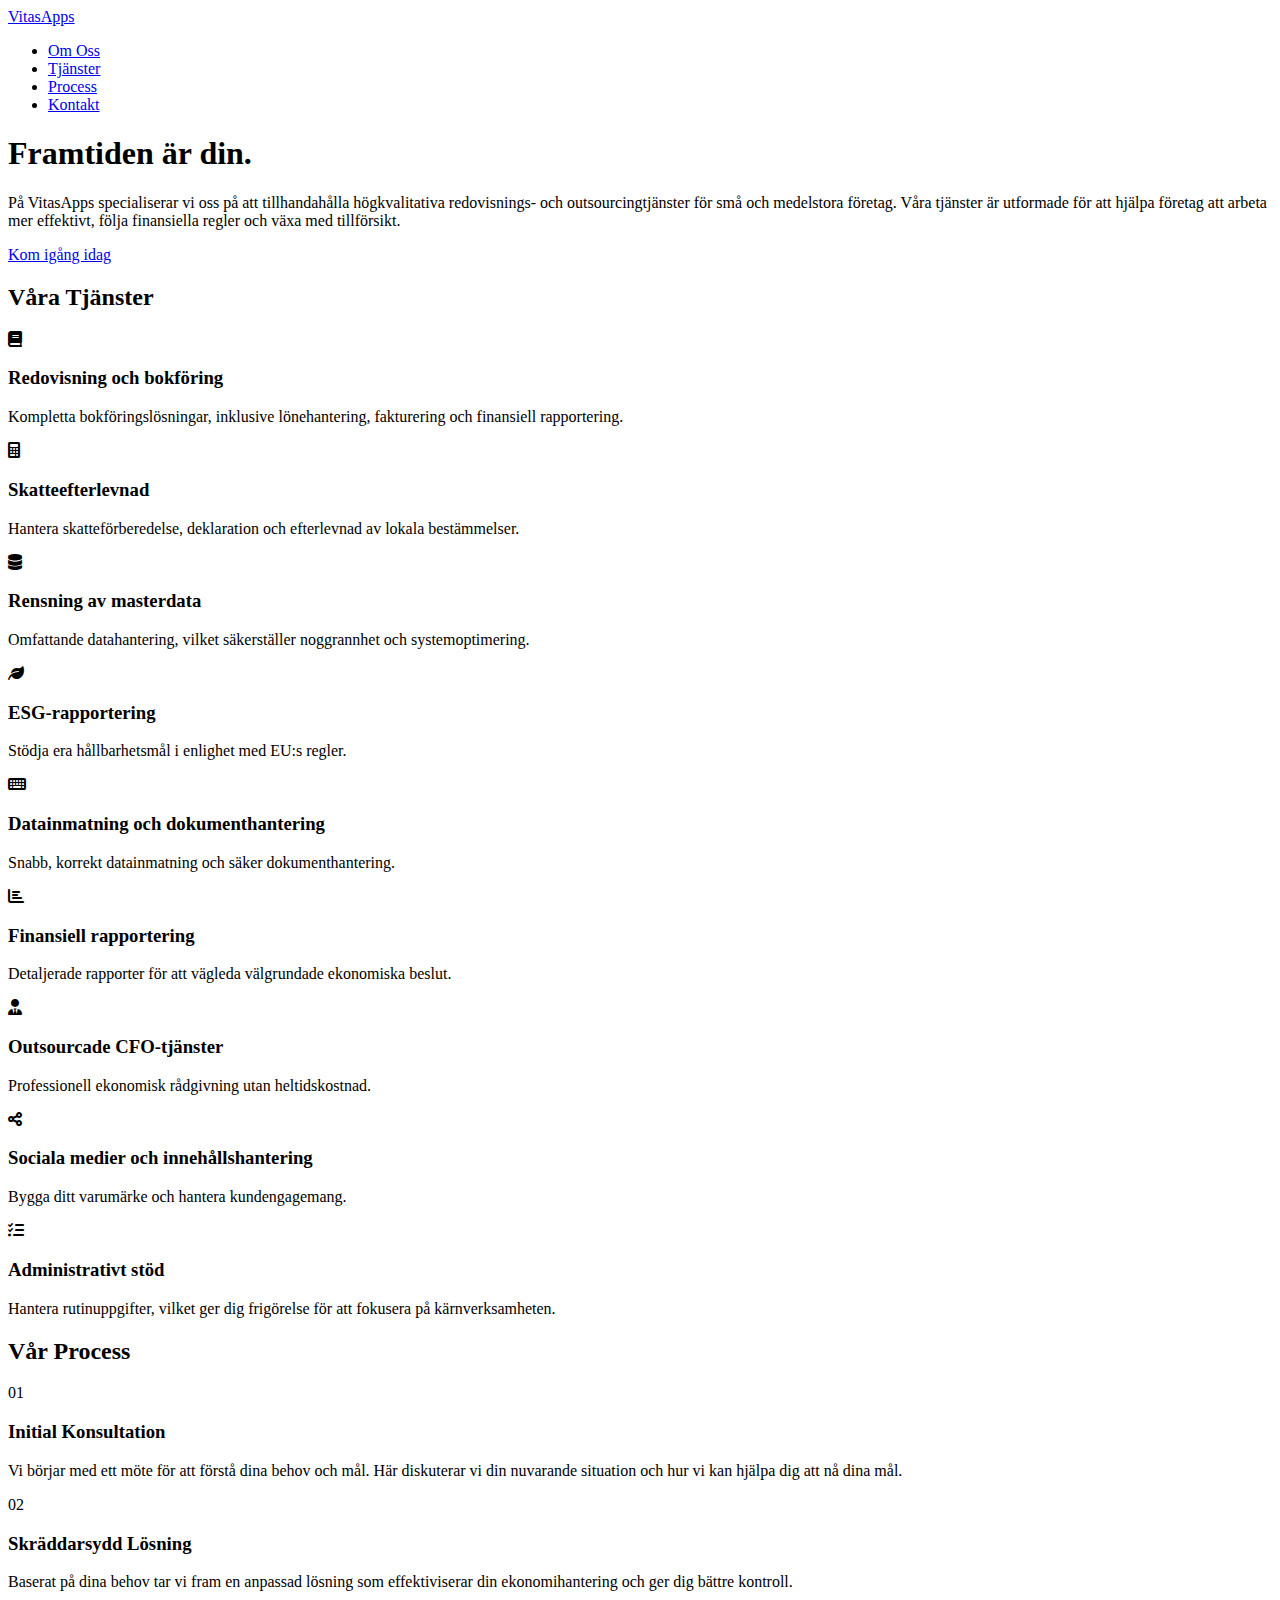
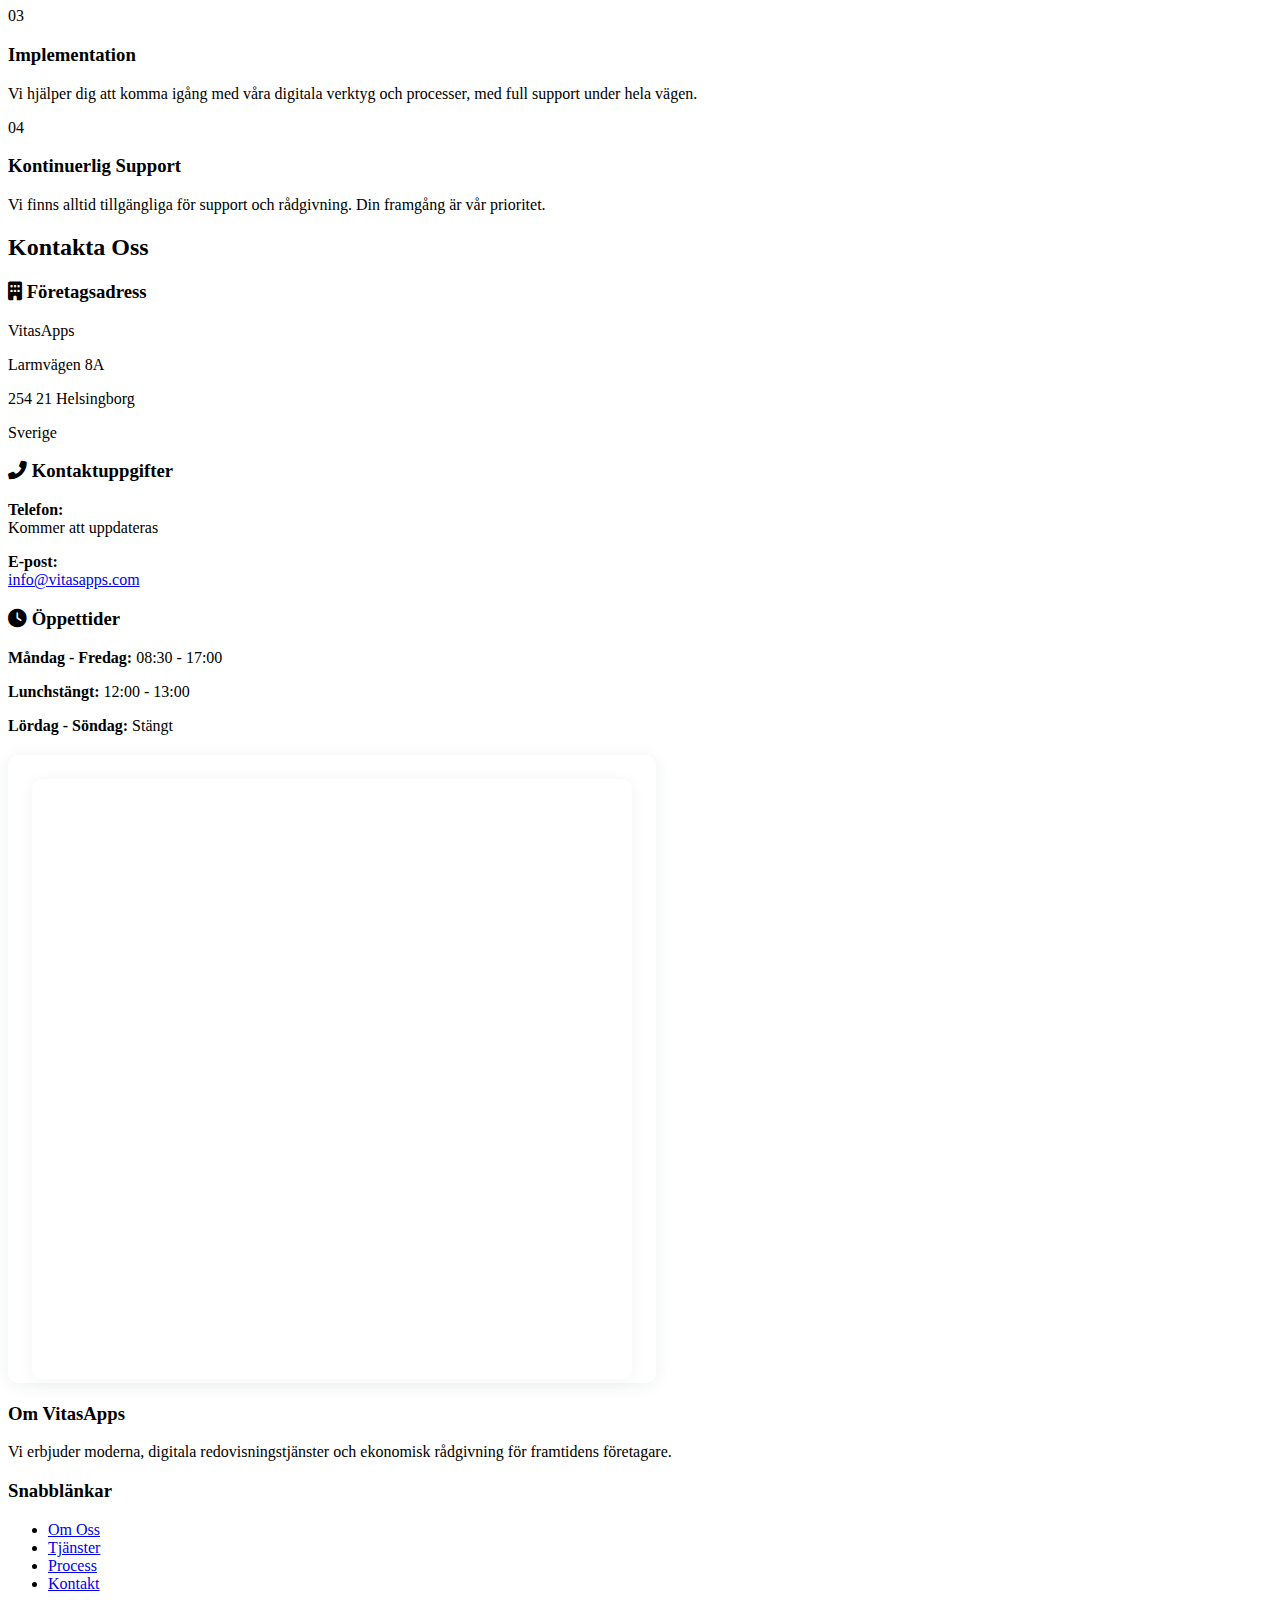
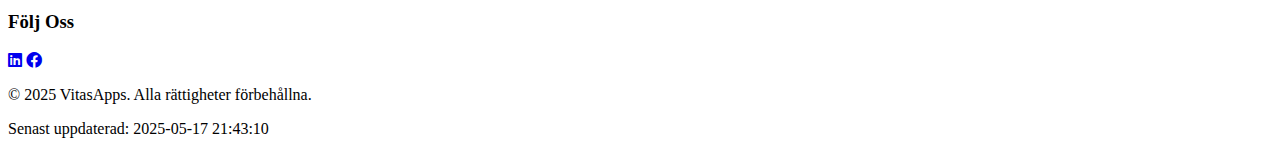
<file: indexjot.html>
<!DOCTYPE html>
<html lang="sv">

<head>
    <meta charset="UTF-8">
    <meta name="viewport" content="width=device-width, initial-scale=1.0">
    <meta name="description"
        content="VitasApps - Framtiden är din. Din partner inom redovisning och outsourcinglösningar">
    <title>VitasApps - Framtiden är din | Redovisning & Outsourcinglösningar</title>
    <link rel="icon" type="image/x-icon" href="assets/images/favicon.ico">

    <!-- Fonts and Icons -->
    <link href="https://fonts.googleapis.com/css2?family=Roboto:wght@300;400;500;700&display=swap" rel="stylesheet">
    <link rel="stylesheet" href="https://cdnjs.cloudflare.com/ajax/libs/font-awesome/6.0.0/css/all.min.css">
    <!-- Custom CSS -->
    <link rel="stylesheet" href="assets/css/styles.css">

<style>
    /* --- Jotform Embed Responsive Styling --- */
    .contact-form {
        padding: 24px 24px 0 24px;
        background: #fff;
        border-radius: 10px;
        box-shadow: 0 2px 16px rgba(44, 62, 80, 0.08);
        margin-top: 20px;
        margin-bottom: 20px;
        min-width: 0;
        max-width: 600px;
        width: 100%;
    }

    .jotform-iframe-wrapper {
        width: 100%;
        max-width: 600px;
        margin: 0 auto;
        padding: 0;
    }

    .jotform-iframe-wrapper iframe {
        min-width: 100% !important;
        max-width: 100% !important;
        width: 100% !important;
        height: 600px !important;
        border: none !important;
        border-radius: 10px;
        box-shadow: 0 2px 16px rgba(44, 62, 80, 0.05);
        background: #fff;
    }

    @media (max-width: 700px) {

        .contact-container,
        .jotform-iframe-wrapper {
            max-width: 100% !important;
        }

        .jotform-iframe-wrapper iframe {
            height: 750px !important;
        }
    }
</style>

</head>

<body>
    <!-- Header -->
    <header class="header">
        <nav class="nav-container">
            <a href="#" class="logo">VitasApps</a>
            <ul class="nav-menu">
                <li><a href="#om-oss">Om Oss</a></li>
                <li><a href="#tjanster">Tjänster</a></li>
                <li><a href="#process">Process</a></li>
                <li><a href="#kontakt">Kontakt</a></li>
            </ul>
        </nav>
    </header>

    <!-- Hero Section -->
    <section class="hero">
        <div class="hero-content">
            <h1>Framtiden är din. </h1>
            <p>På VitasApps specialiserar vi oss på att tillhandahålla högkvalitativa redovisnings- och
                outsourcingtjänster för små och medelstora företag. Våra tjänster är utformade för att hjälpa företag
                att arbeta mer effektivt, följa finansiella regler och växa med tillförsikt.</p>
            <a href="#kontakt" class="button">Kom igång idag</a>
        </div>
    </section>

    <!-- Services Section -->
    <section id="tjanster" class="services">
        <div class="main-content">
            <h2 class="section-title">Våra Tjänster</h2>
            <div class="services-grid">
                <div class="service-card">
                    <i class="fas fa-book"></i>
                    <h3>Redovisning och bokföring</h3>
                    <p>Kompletta bokföringslösningar, inklusive lönehantering, fakturering och finansiell rapportering.
                    </p>
                </div>
                <div class="service-card">
                    <i class="fas fa-calculator"></i>
                    <h3>Skatteefterlevnad</h3>
                    <p>Hantera skatteförberedelse, deklaration och efterlevnad av lokala bestämmelser.</p>
                </div>
                <div class="service-card">
                    <i class="fas fa-database"></i>
                    <h3>Rensning av masterdata</h3>
                    <p>Omfattande datahantering, vilket säkerställer noggrannhet och systemoptimering.</p>
                </div>
                <div class="service-card">
                    <i class="fas fa-leaf"></i>
                    <h3>ESG-rapportering</h3>
                    <p>Stödja era hållbarhetsmål i enlighet med EU:s regler.</p>
                </div>
                <div class="service-card">
                    <i class="fas fa-keyboard"></i>
                    <h3>Datainmatning och dokumenthantering</h3>
                    <p>Snabb, korrekt datainmatning och säker dokumenthantering.</p>
                </div>
                <div class="service-card">
                    <i class="fas fa-chart-bar"></i>
                    <h3>Finansiell rapportering</h3>
                    <p>Detaljerade rapporter för att vägleda välgrundade ekonomiska beslut.</p>
                </div>
                <div class="service-card">
                    <i class="fas fa-user-tie"></i>
                    <h3>Outsourcade CFO-tjänster</h3>
                    <p>Professionell ekonomisk rådgivning utan heltidskostnad.</p>
                </div>
                <div class="service-card">
                    <i class="fas fa-share-alt"></i>
                    <h3>Sociala medier och innehållshantering</h3>
                    <p>Bygga ditt varumärke och hantera kundengagemang.</p>
                </div>
                <div class="service-card">
                    <i class="fas fa-tasks"></i>
                    <h3>Administrativt stöd</h3>
                    <p>Hantera rutinuppgifter, vilket ger dig frigörelse för att fokusera på kärnverksamheten.</p>
                </div>
            </div>
        </div>
    </section>

    <!-- Process Section -->
    <section id="process" class="process">
        <h2 class="section-title">Vår Process</h2>
        <div class="process-grid">
            <div class="process-card">
                <div class="process-number">01</div>
                <h3>Initial Konsultation</h3>
                <p>Vi börjar med ett möte för att förstå dina behov och mål. Här diskuterar vi din nuvarande situation
                    och hur vi kan hjälpa dig att nå dina mål.</p>
            </div>
            <div class="process-card">
                <div class="process-number">02</div>
                <h3>Skräddarsydd Lösning</h3>
                <p>Baserat på dina behov tar vi fram en anpassad lösning som effektiviserar din ekonomihantering och ger
                    dig bättre kontroll.</p>
            </div>
            <div class="process-card">
                <div class="process-number">03</div>
                <h3>Implementation</h3>
                <p>Vi hjälper dig att komma igång med våra digitala verktyg och processer, med full support under hela
                    vägen.</p>
            </div>
            <div class="process-card">
                <div class="process-number">04</div>
                <h3>Kontinuerlig Support</h3>
                <p>Vi finns alltid tillgängliga för support och rådgivning. Din framgång är vår prioritet.</p>
            </div>
        </div>
    </section>

    <!-- Contact Section -->
    <section id="kontakt" class="contact-section">
        <div class="contact-container">
            <div class="contact-info">
                <h2 class="section-title">Kontakta Oss</h2>

                <div class="contact-card">
                    <h3><i class="fas fa-building"></i> Företagsadress</h3>
                    <p>VitasApps</p>
                    <p>Larmvägen 8A</p>
                    <p>254 21 Helsingborg</p>
                    <p>Sverige</p>
                </div>

                <div class="contact-card">
                    <h3><i class="fas fa-phone-alt"></i> Kontaktuppgifter</h3>
                    <p><strong>Telefon:</strong><br>
                        <span class="pending-update">Kommer att uppdateras</span>
                    </p>
                    <p><strong>E-post:</strong><br>
                        <a href="mailto:info@vitasapps.com">info@vitasapps.com</a>
                    </p>
                </div>

                <div class="contact-card">
                    <h3><i class="fas fa-clock"></i> Öppettider</h3>
                    <p><strong>Måndag - Fredag:</strong> 08:30 - 17:00</p>
                    <p><strong>Lunchstängt:</strong> 12:00 - 13:00</p>
                    <p><strong>Lördag - Söndag:</strong> Stängt</p>
                </div>
            </div>

        <div class="contact-form">
            
            <!-- JotForm Embed Start -->
            <div class="jotform-iframe-wrapper">
                <iframe id="JotFormIFrame-251385878701062" title="Skicka ett meddelande" onload="window.parent.scrollTo(0,0)"
                    allowtransparency="true" allow="geolocation; microphone; camera; fullscreen; payment"
                    src="https://form.jotform.com/251385878701062" frameborder="0"
                    style="min-width:100%;max-width:100%;height:600px;border:none;" scrolling="no">
                </iframe>
            </div>
            <script src='https://cdn.jotfor.ms/s/umd/latest/for-form-embed-handler.js'></script>
            <script>
                window.jotformEmbedHandler("iframe[id='JotFormIFrame-251385878701062']", "https://form.jotform.com/")
            </script>
            <!-- JotForm Embed End -->
        </div>


        </div>
    </section>

    <!-- Footer -->
    <footer>
        <div class="footer-content">
            <div class="footer-section">
                <h3>Om VitasApps</h3>
                <p>Vi erbjuder moderna, digitala redovisningstjänster och ekonomisk rådgivning för framtidens
                    företagare.</p>
            </div>
            <div class="footer-section">
                <h3>Snabblänkar</h3>
                <ul class="footer-links">
                    <li><a href="#om-oss">Om Oss</a></li>
                    <li><a href="#tjanster">Tjänster</a></li>
                    <li><a href="#process">Process</a></li>
                    <li><a href="#kontakt">Kontakt</a></li>
                </ul>
            </div>
            <div class="footer-section">
                <h3>Följ Oss</h3>
                <div class="social-links">
                    <a href="https://www.linkedin.com/company/vitasapps/" target="_blank" rel="noopener noreferrer"
                        aria-label="LinkedIn"><i class="fab fa-linkedin"></i></a>
                    <a href="https://www.facebook.com/VitasApps/about" target="_blank" rel="noopener noreferrer"
                        aria-label="Facebook"><i class="fab fa-facebook"></i></a>
                </div>
            </div>
        </div>
        <div class="footer-bottom">
            <p>&copy; 2025 VitasApps. Alla rättigheter förbehållna.</p>
            <p>Senast uppdaterad: 2025-05-17 21:43:10</p>
        </div>
    </footer>

    <script>
        // Handle fixed header behavior
            window.addEventListener('scroll', () => {
                const header = document.querySelector('.header');
                if (window.scrollY > 100) {
                    header.classList.add('scrolled');
                } else {
                    header.classList.remove('scrolled');
                }
            });
    
            // Remove static form submission handler (since replaced by JotForm)
            // document.querySelector('form').addEventListener('submit', function(e) {
            //     e.preventDefault();
            //     alert('Tack för ditt meddelande! Vi återkommer så snart som möjligt.');
            //     this.reset();
            // });
    
            // Smooth scroll for navigation links
            document.querySelectorAll('a[href^="#"]').forEach(anchor => {
                anchor.addEventListener('click', function (e) {
                    e.preventDefault();
                    document.querySelector(this.getAttribute('href')).scrollIntoView({
                        behavior: 'smooth'
                    });
                });
            });
    </script>
</body>

</html>
</file>
<file: assets/css/styles.css>

</file>
<file: public_html/assets/css/styles.css>
/* Add this to the top of your existing CSS */
:root {
    --debug-mobile: none;
}

@media (max-width: 768px) {
    :root {
        --debug-mobile: block;
    }
}

/* Debug indicator - remove in production */
body::after {
    content: 'Styles loaded - Mobile: 'attr(data-mobile);
    position: fixed;
    top: 0;
    right: 0;
    background: rgba(0, 128, 0, 0.8);
    color: white;
    padding: 5px 10px;
    font-size: 12px;
    z-index: 9999;
    display: var(--debug-mobile);
}

:root {
    --primary: #1a237e;
    --secondary: #0d47a1;
    --accent: #2196f3;
    --text: #333333;
    --light-text: #666666;
    --background: #ffffff;
    --light-bg: #f5f5f5;
    --border: #e0e0e0;
    --shadow: 0 2px 4px rgba(0, 0, 0, 0.1);
}

* {
    margin: 0;
    padding: 0;
    box-sizing: border-box;
}

html {
    scroll-behavior: smooth;
}

body {
    font-family: 'Roboto', sans-serif;
    line-height: 1.6;
    color: var(--text);
    background: var(--background);
}

/* Header Styles */
.header {
    background: var(--primary);
    color: white;
    padding: 0;
    position: fixed;
    width: 100%;
    top: 0;
    z-index: 1000;
    box-shadow: var(--shadow);
}

.nav-container {
    max-width: 1200px;
    margin: 0 auto;
    display: flex;
    justify-content: space-between;
    align-items: center;
    padding: 1rem;
}

.logo {
    color: white;
    text-decoration: none;
    font-size: 1.75rem;
    font-weight: 700;
    z-index: 1001;
}

.nav-toggle {
    display: none;
    cursor: pointer;
    padding: 15px;
    z-index: 1001;
}

.nav-toggle span {
    display: block;
    width: 25px;
    height: 2px;
    margin: 5px 0;
    background: white;
    transition: all 0.3s ease;
}

.nav-links {
    display: flex;
    list-style: none;
    gap: 2rem;
}

.nav-links a {
    color: white;
    text-decoration: none;
    font-weight: 500;
    transition: all 0.3s ease;
    padding: 0.5rem 1rem;
    border-radius: 4px;
}

.nav-links a:hover {
    background: rgba(255, 255, 255, 0.1);
}

/* Mobile Navigation */
@media (max-width: 768px) {
    .nav-toggle {
        display: block;
    }

    .nav-links {
        position: fixed;
        top: 0;
        left: 0;
        right: 0;
        bottom: 0;
        background: var(--primary);
        display: flex;
        flex-direction: column;
        justify-content: center;
        align-items: center;
        gap: 2rem;
        opacity: 0;
        visibility: hidden;
        transition: all 0.3s ease;
        transform: translateY(-100%);
    }

    .nav-links.active {
        opacity: 1;
        visibility: visible;
        transform: translateY(0);
    }

    .nav-toggle.active span:nth-child(1) {
        transform: rotate(45deg) translate(5px, 5px);
    }

    .nav-toggle.active span:nth-child(2) {
        opacity: 0;
    }

    .nav-toggle.active span:nth-child(3) {
        transform: rotate(-45deg) translate(7px, -6px);
    }

    .nav-links a {
        color: white;
        font-size: 1.5rem;
        padding: 1rem 2rem;
        width: 100%;
        text-align: center;
    }

    body.menu-open {
        overflow: hidden;
    }
}

/* Hero Section */
.hero {
    background: linear-gradient(rgba(26, 35, 126, 0.9), rgba(26, 35, 126, 0.9));
    min-height: 100vh;
    display: flex;
    align-items: center;
    justify-content: center;
    text-align: center;
    color: white;
    padding: 6rem 1rem 2rem;
}

.hero-content {
    max-width: 800px;
}

.hero h1 {
    font-size: 3.5rem;
    margin-bottom: 1rem;
}

.hero p {
    font-size: 1.2rem;
    margin-bottom: 2rem;
    opacity: 0.9;
}

.cta-button {
    display: inline-block;
    padding: 1rem 2rem;
    background: var(--accent);
    color: white;
    text-decoration: none;
    border-radius: 4px;
    font-weight: 500;
    transition: background 0.3s;
}

.cta-button:hover {
    background: var(--secondary);
}

/* Sections */
section {
    padding: 5rem 1rem;
}

.container {
    max-width: 1200px;
    margin: 0 auto;
}

.section-title {
    text-align: center;
    font-size: 2.5rem;
    margin-bottom: 3rem;
    color: var(--primary);
}

/* Services Grid */
.services-grid {
    display: grid;
    grid-template-columns: repeat(auto-fit, minmax(250px, 1fr));
    gap: 2rem;
    padding: 1rem;
}

.service-card {
    background: white;
    padding: 2rem;
    border-radius: 8px;
    box-shadow: var(--shadow);
    text-align: center;
    transition: transform 0.3s;
}

.service-card:hover {
    transform: translateY(-5px);
}

.service-card i {
    font-size: 2.5rem;
    color: var(--primary);
    margin-bottom: 1rem;
}

/* Process Steps */
.process-steps {
    display: grid;
    grid-template-columns: repeat(auto-fit, minmax(250px, 1fr));
    gap: 2rem;
    padding: 1rem;
}

.process-step {
    text-align: center;
    padding: 2rem;
    background: white;
    border-radius: 8px;
    box-shadow: var(--shadow);
}

.step-number {
    width: 40px;
    height: 40px;
    background: var(--primary);
    color: white;
    border-radius: 50%;
    display: flex;
    align-items: center;
    justify-content: center;
    margin: 0 auto 1rem;
    font-weight: bold;
}

/* Contact Section */
.contact-section {
    background: var(--light-bg);
}

.contact-container {
    max-width: 1200px;
    margin: 0 auto;
    display: grid;
    grid-template-columns: 1fr 2fr;
    gap: 2rem;
    padding: 1rem;
}

@media (max-width: 768px) {
    .contact-container {
        grid-template-columns: 1fr;
    }
}

.contact-info {
    display: flex;
    flex-direction: column;
    gap: 2rem;
}

.contact-card {
    background: white;
    padding: 2rem;
    border-radius: 8px;
    box-shadow: var(--shadow);
}

.contact-card h3 {
    display: flex;
    align-items: center;
    gap: 0.5rem;
    margin-bottom: 1rem;
    color: var(--primary);
}

.contact-card i {
    color: var(--accent);
}

.contact-form {
    background: white;
    padding: 2rem;
    border-radius: 8px;
    box-shadow: var(--shadow);
    position: relative;
}

.contact-form h3 {
    color: var(--primary);
    margin-bottom: 1rem;
}

/* JotForm Iframe */
#JotFormIframe {
    width: 100% !important;
    min-height: 750px !important;
    border: none !important;
    margin: 0 !important;
    padding: 0 !important;
    background: transparent !important;
}

@media (max-width: 768px) {
    #JotFormIframe {
        min-height: 800px !important;
    }
}

/* Success Message */
.form-success {
    position: absolute;
    top: 0;
    left: 0;
    right: 0;
    bottom: 0;
    background: rgba(255, 255, 255, 0.9);
    display: flex;
    align-items: center;
    justify-content: center;
    text-align: center;
    padding: 2rem;
    opacity: 0;
    visibility: hidden;
    transition: all 0.3s ease;
}

.form-success.active {
    opacity: 1;
    visibility: visible;
}

/* Footer */
footer {
    background: var(--primary);
    color: white;
    padding: 3rem 1rem 1rem;
}

.footer-content {
    max-width: 1200px;
    margin: 0 auto;
    display: grid;
    grid-template-columns: repeat(auto-fit, minmax(250px, 1fr));
    gap: 2rem;
    margin-bottom: 2rem;
}

.footer-section h3 {
    margin-bottom: 1rem;
}

.footer-links {
    list-style: none;
}

.footer-links a {
    color: white;
    text-decoration: none;
    display: block;
    margin-bottom: 0.5rem;
    transition: color 0.3s;
}

.footer-links a:hover {
    color: var(--accent);
}

.social-links {
    display: flex;
    gap: 1rem;
}

.social-links a {
    color: white;
    font-size: 1.5rem;
    transition: color 0.3s;
}

.social-links a:hover {
    color: var(--accent);
}

.footer-bottom {
    text-align: center;
    padding-top: 2rem;
    border-top: 1px solid rgba(255, 255, 255, 0.1);
}


/* JotForm Integration Styles */
.contact-form {
    padding: 2rem;
    background: var(--background-color, #fff);
    border-radius: var(--border-radius, 10px);
    box-shadow: var(--box-shadow, 0 2px 16px rgba(44, 62, 80, 0.08));
    margin: 2rem auto;
    min-width: 0;
    max-width: 600px;
    width: 100%;
}

.jotform-iframe-wrapper {
    width: 100%;
    max-width: 600px;
    margin: 0 auto;
    padding: 0;
    height: 100%;
    overflow: visible;
    position: relative;
    border-radius: var(--border-radius, 10px);
    background: var(--background-color, #fff);
}

.jotform-iframe-wrapper iframe {
    min-width: 100% !important;
    max-width: 100% !important;
    width: 100% !important;
    height: 800px !important;
    border: none !important;
    border-radius: var(--border-radius, 10px);
    box-shadow: var(--box-shadow-light, 0 2px 16px rgba(44, 62, 80, 0.05));
    background: var(--background-color, #fff);
    overflow: visible !important;
    transition: height 0.3s ease;
}

/* Add smooth transition for height changes */
.jotform-iframe-wrapper iframe {
    transition: height 0.3s ease;
}

/* Responsive adjustments */
@media (max-width: 700px) {

    .contact-container,
    .jotform-iframe-wrapper {
        max-width: 100% !important;
        padding: 1rem;
    }

    .jotform-iframe-wrapper iframe {
        height: 1000px !important;
    }
}

/* Dark mode support if needed */
@media (prefers-color-scheme: dark) {

    .contact-form,
    .jotform-iframe-wrapper,
    .jotform-iframe-wrapper iframe {
        --background-color: #1a1a1a;
        --box-shadow: 0 2px 16px rgba(0, 0, 0, 0.15);
        --box-shadow-light: 0 2px 16px rgba(0, 0, 0, 0.1);
    }
}
</file>
